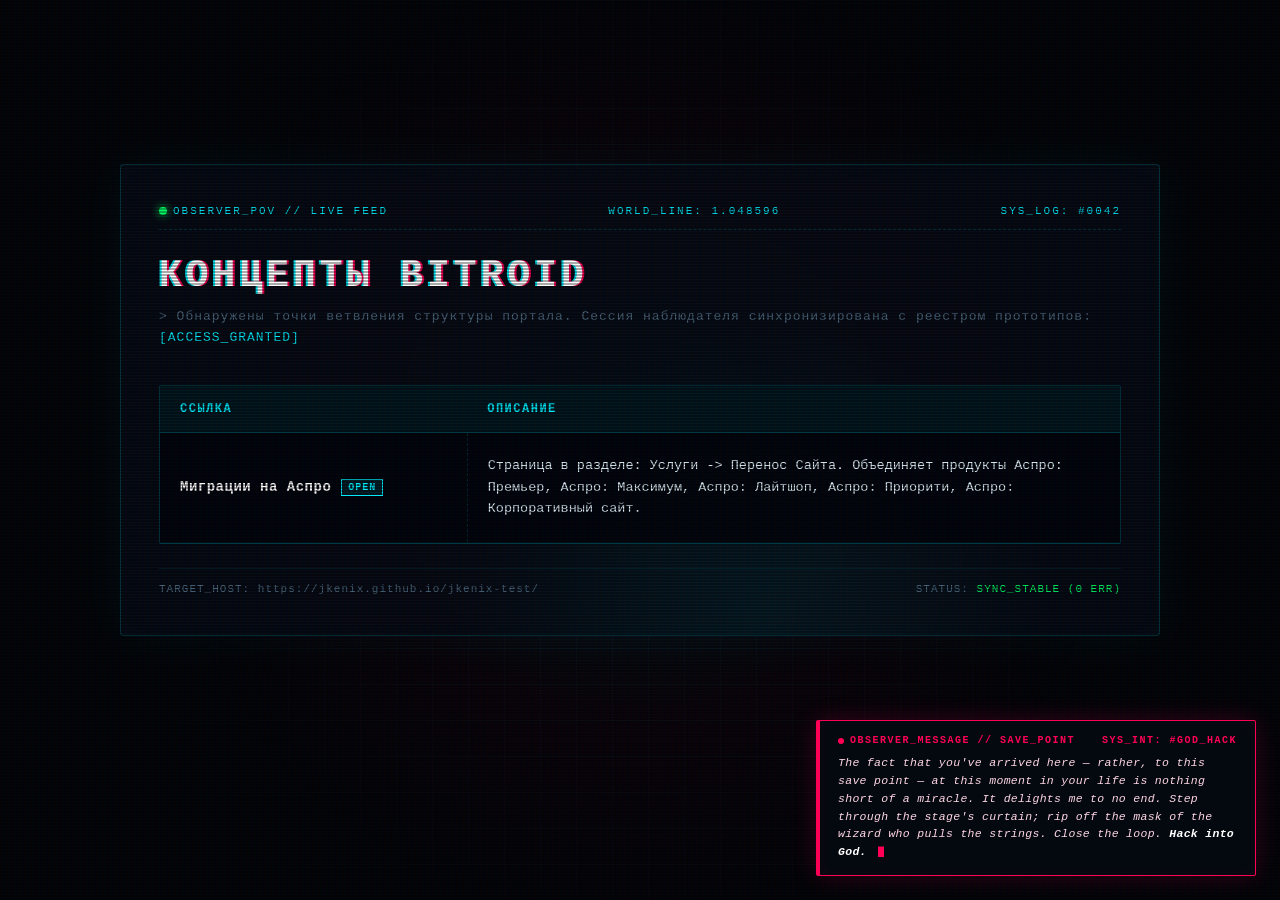
<file: index.html>
<!doctype html>
<html lang="ru">
    <head>
        <meta charset="UTF-8" />
        <meta name="viewport" content="width=device-width, initial-scale=1.0" />
        <meta name="robots" content="noindex, nofollow" />

        <title>КОНЦЕПТЫ BITROID // OBSERVER_VIEW</title>

        <link
            rel="icon"
            type="image/png"
            href="https://jkenix.github.io/jkenix-test/img/favicon-96x96.png"
            sizes="96x96" />
        <link
            rel="icon"
            type="image/svg+xml"
            href="https://jkenix.github.io/jkenix-test/img/favicon.svg" />
        <link
            rel="shortcut icon"
            href="https://jkenix.github.io/jkenix-test/img/favicon.ico" />
        <link
            rel="apple-touch-icon"
            sizes="180x180"
            href="https://jkenix.github.io/jkenix-test/img/apple-touch-icon.png" />

        <style>
            /* ==========================================================================
       CYBER / ANONYMOUS;CODE THEME TOKENS
       ========================================================================== */
            :root {
                --bg-color: #04060a;
                --bg-panel: rgba(8, 14, 24, 0.88);
                --cyan-core: #00f0ff;
                --cyan-glow: rgba(0, 240, 255, 0.45);
                --magenta-glitch: #ff0055;
                --magenta-glow: rgba(255, 0, 85, 0.4);
                --lime-terminal: #00ff66;
                --text-main: #d1f4ff;
                --text-muted: #4e6b82;
                --border-hud: rgba(0, 240, 255, 0.22);
                --font-mono:
                    "Consolas", "Courier New", "Share Tech Mono", monospace;

                /* Координаты курсора по умолчанию */
                --mouse-x: 50vw;
                --mouse-y: 50vh;
            }

            * {
                box-sizing: border-box;
                margin: 0;
                padding: 0;
            }

            body {
                background-color: var(--bg-color);
                color: var(--text-main);
                font-family: var(--font-mono);
                min-height: 100vh;
                display: flex;
                flex-direction: column;
                justify-content: center;
                align-items: center;
                padding: 40px 20px 140px; /* Отступ снизу под угловую цитату */
                overflow-x: hidden;
                position: relative;
            }

            /* ==========================================================================
       ИНТЕРАКТИВНАЯ ПОДСВЕТКА ПОВЕРХНОСТИ (MOUSE TRACKING GLOW)
       ========================================================================== */
            /* 1. Динамический световой луч на фоне */
            .ambient-glow {
                position: fixed;
                top: 0;
                left: 0;
                width: 100vw;
                height: 100vh;
                pointer-events: none;
                z-index: 2;
                background: radial-gradient(
                    700px circle at var(--mouse-x) var(--mouse-y),
                    rgba(0, 240, 255, 0.08),
                    rgba(255, 0, 85, 0.03) 40%,
                    transparent 70%
                );
                transition: opacity 0.3s ease;
            }

            /* 2. Подсветка сетки под курсором */
            .bg-grid {
                position: fixed;
                top: 0;
                left: 0;
                width: 100vw;
                height: 100vh;
                background-image:
                    linear-gradient(
                        to right,
                        rgba(0, 240, 255, 0.04) 1px,
                        transparent 1px
                    ),
                    linear-gradient(
                        to bottom,
                        rgba(0, 240, 255, 0.04) 1px,
                        transparent 1px
                    );
                background-size: 36px 36px;
                pointer-events: none;
                z-index: 1;
                mask-image: radial-gradient(
                    800px circle at var(--mouse-x) var(--mouse-y),
                    rgba(0, 0, 0, 1) 15%,
                    rgba(0, 0, 0, 0.2) 60%,
                    transparent 100%
                );
                -webkit-mask-image: radial-gradient(
                    800px circle at var(--mouse-x) var(--mouse-y),
                    rgba(0, 0, 0, 1) 15%,
                    rgba(0, 0, 0, 0.2) 60%,
                    transparent 100%
                );
            }

            /* ==========================================================================
       CRT SCANLINES & DIGITAL DEFECTS (Ощущение наблюдателя)
       ========================================================================== */
            body::before {
                content: "";
                position: fixed;
                top: 0;
                left: 0;
                width: 100%;
                height: 100%;
                background:
                    linear-gradient(
                        rgba(18, 16, 26, 0) 50%,
                        rgba(0, 0, 0, 0.38) 50%
                    ),
                    linear-gradient(
                        90deg,
                        rgba(255, 0, 0, 0.03),
                        rgba(0, 255, 0, 0.01),
                        rgba(0, 0, 255, 0.03)
                    );
                background-size:
                    100% 3px,
                    6px 100%;
                pointer-events: none;
                z-index: 99;
                opacity: 0.85;
            }

            /* ==========================================================================
       MAIN HUD INTERFACE CONTAINER
       ========================================================================== */
            .hud-frame {
                position: relative;
                z-index: 10;
                width: 100%;
                max-width: 1040px;
                background: var(--bg-panel);
                border: 1px solid var(--border-hud);
                border-radius: 4px;
                padding: 40px 38px;
                box-shadow:
                    0 0 50px rgba(0, 240, 255, 0.06),
                    inset 0 0 25px rgba(0, 240, 255, 0.02);
                backdrop-filter: blur(10px);
                overflow: hidden;
            }

            /* Реактивный отблеск на стекле интерфейса */
            .hud-frame::before {
                content: "";
                position: absolute;
                top: 0;
                left: 0;
                width: 100%;
                height: 100%;
                background: radial-gradient(
                    450px circle at var(--mouse-x) var(--mouse-y),
                    rgba(0, 240, 255, 0.07),
                    transparent 65%
                );
                pointer-events: none;
                z-index: 1;
            }

            /* Угловые киберпанк-маркеры */
            .hud-frame::after {
                content: "";
                position: absolute;
                top: -2px;
                left: -2px;
                right: -2px;
                bottom: -2px;
                border: 2px solid transparent;
                border-top-color: var(--cyan-core);
                border-bottom-color: var(--magenta-glitch);
                pointer-events: none;
                clip-path: polygon(
                    0 0,
                    30px 0,
                    30px 100%,
                    0 100%,
                    0 0,
                    100% 0,
                    calc(100% - 30px) 0,
                    calc(100% - 30px) 100%,
                    100% 100%
                );
                z-index: 2;
            }

            /* Верхняя статусная панель */
            .hud-telemetry {
                display: flex;
                justify-content: space-between;
                align-items: center;
                font-size: 11px;
                letter-spacing: 2px;
                color: var(--cyan-core);
                text-transform: uppercase;
                margin-bottom: 24px;
                padding-bottom: 12px;
                border-bottom: 1px dashed var(--border-hud);
                position: relative;
                z-index: 2;
            }

            .telemetry-indicator {
                display: inline-flex;
                align-items: center;
                gap: 6px;
            }

            .telemetry-indicator::before {
                content: "";
                width: 8px;
                height: 8px;
                background-color: var(--lime-terminal);
                border-radius: 50%;
                box-shadow: 0 0 8px var(--lime-terminal);
                animation: pulse 1.5s infinite ease-in-out;
            }

            /* Заголовок с глитч-эффектом */
            .hud-header {
                margin-bottom: 36px;
                position: relative;
                z-index: 2;
            }

            .glitch-title {
                font-size: 38px;
                font-weight: 900;
                letter-spacing: 4px;
                text-transform: uppercase;
                color: #ffffff;
                display: inline-block;
                text-shadow:
                    2px 0 var(--magenta-glitch),
                    -2px 0 var(--cyan-core);
                animation: glitch-skew 3.5s infinite linear alternate-reverse;
            }

            .hud-subtitle {
                margin-top: 10px;
                font-size: 13px;
                color: var(--text-muted);
                letter-spacing: 1px;
                line-height: 1.6;
            }

            .hud-subtitle span {
                color: var(--cyan-core);
            }

            /* Таблица концептов */
            .table-container {
                width: 100%;
                border: 1px solid var(--border-hud);
                background: rgba(3, 7, 14, 0.95);
                border-radius: 2px;
                overflow: hidden;
                margin-bottom: 24px;
                position: relative;
                z-index: 2;
            }

            .cyber-table {
                width: 100%;
                border-collapse: collapse;
                text-align: left;
                font-size: 14px;
            }

            .cyber-table th {
                background: rgba(0, 240, 255, 0.08);
                color: var(--cyan-core);
                padding: 16px 20px;
                font-weight: 700;
                text-transform: uppercase;
                letter-spacing: 1.5px;
                font-size: 12px;
                border-bottom: 1px solid var(--border-hud);
            }

            .cyber-table td {
                padding: 22px 20px;
                border-bottom: 1px solid rgba(0, 240, 255, 0.08);
                vertical-align: middle;
                color: #e5f6ff;
            }

            .cyber-table tbody tr:hover {
                background: rgba(0, 240, 255, 0.04);
            }

            .col-link {
                width: 32%;
                border-right: 1px dashed rgba(0, 240, 255, 0.15);
            }

            .link-node {
                display: inline-flex;
                align-items: center;
                gap: 10px;
                text-decoration: none;
                font-weight: 700;
                font-size: 14px;
                color: #ffffff;
                letter-spacing: 0.5px;
            }

            .link-node.is-pending {
                color: #7997aa;
                cursor: not-allowed;
                user-select: none;
            }

            .node-tag {
                font-size: 10px;
                padding: 2px 6px;
                background: rgba(255, 0, 85, 0.12);
                border: 1px solid var(--magenta-glitch);
                color: var(--magenta-glitch);
                letter-spacing: 1px;
                text-transform: uppercase;
            }

            .col-desc {
                width: 68%;
                color: #a4c0d3;
                line-height: 1.6;
                font-size: 13.5px;
            }

            /* Нижняя строка состояния карточки */
            .hud-footer {
                display: flex;
                justify-content: space-between;
                align-items: center;
                font-size: 11px;
                color: var(--text-muted);
                padding-top: 14px;
                border-top: 1px solid rgba(0, 240, 255, 0.1);
                letter-spacing: 1px;
                position: relative;
                z-index: 2;
            }

            .hud-footer .status-code {
                color: var(--lime-terminal);
            }

            /* ==========================================================================
       МИГАЮЩАЯ ЦИТАТА НАБЛЮДАТЕЛЯ (SAVE POINT TERMINAL)
       ========================================================================== */
            .savepoint-terminal {
                position: fixed;
                bottom: 24px;
                right: 24px;
                max-width: 440px;
                background: rgba(5, 10, 18, 0.92);
                border: 1px solid var(--magenta-glitch);
                border-left: 4px solid var(--magenta-glitch);
                padding: 14px 18px;
                border-radius: 2px;
                box-shadow:
                    0 0 25px rgba(255, 0, 85, 0.2),
                    inset 0 0 15px rgba(255, 0, 85, 0.05);
                backdrop-filter: blur(6px);
                z-index: 100;
                animation: terminal-glow-pulse 4s infinite ease-in-out;
            }

            .savepoint-header {
                display: flex;
                justify-content: space-between;
                align-items: center;
                font-size: 10px;
                font-weight: 700;
                letter-spacing: 1.5px;
                color: var(--magenta-glitch);
                text-transform: uppercase;
                margin-bottom: 8px;
            }

            .savepoint-header__badge {
                display: inline-flex;
                align-items: center;
                gap: 6px;
            }

            .savepoint-header__badge::before {
                content: "";
                width: 6px;
                height: 6px;
                background-color: var(--magenta-glitch);
                border-radius: 50%;
                animation: blink-dot 0.8s infinite steps(2, start);
            }

            .savepoint-quote {
                font-size: 11.5px;
                line-height: 1.55;
                color: #ffd6e4;
                letter-spacing: 0.3px;
                font-style: italic;
                position: relative;
            }

            .savepoint-quote strong {
                color: #ffffff;
                font-weight: 700;
            }

            .savepoint-quote::after {
                content: "█";
                display: inline-block;
                margin-left: 4px;
                color: var(--magenta-glitch);
                font-size: 10px;
                animation: cursor-blink 1s infinite;
            }

            /* ==========================================================================
       KEYFRAME ANIMATIONS
       ========================================================================== */
            @keyframes pulse {
                0%,
                100% {
                    opacity: 1;
                    transform: scale(1);
                }
                50% {
                    opacity: 0.3;
                    transform: scale(0.85);
                }
            }

            @keyframes glitch-skew {
                0% {
                    transform: skew(0deg);
                }
                20% {
                    transform: skew(-1deg);
                }
                40% {
                    transform: skew(0.5deg);
                }
                60% {
                    transform: skew(-0.5deg);
                }
                80% {
                    transform: skew(1.2deg);
                    text-shadow:
                        3px 0 var(--magenta-glitch),
                        -3px 0 var(--cyan-core);
                }
                100% {
                    transform: skew(0deg);
                }
            }

            @keyframes terminal-glow-pulse {
                0%,
                100% {
                    border-color: rgba(255, 0, 85, 0.8);
                    box-shadow: 0 0 20px rgba(255, 0, 85, 0.25);
                }
                50% {
                    border-color: rgba(0, 240, 255, 0.6);
                    border-left-color: var(--cyan-core);
                    box-shadow: 0 0 25px rgba(0, 240, 255, 0.2);
                }
            }

            @keyframes blink-dot {
                0%,
                100% {
                    opacity: 1;
                }
                50% {
                    opacity: 0;
                }
            }

            @keyframes cursor-blink {
                0%,
                49% {
                    opacity: 1;
                }
                50%,
                100% {
                    opacity: 0;
                }
            }

            /* Мобильная адаптация */
            @media (max-width: 768px) {
                body {
                    padding: 20px 14px 180px;
                }
                .hud-frame {
                    padding: 24px 18px;
                }
                .glitch-title {
                    font-size: 26px;
                }
                .cyber-table,
                .cyber-table tbody,
                .cyber-table tr,
                .cyber-table td,
                .cyber-table th {
                    display: block;
                }
                .cyber-table thead {
                    display: none;
                }
                .cyber-table td {
                    width: 100% !important;
                    border-right: none;
                    padding: 14px;
                }
                .col-link {
                    border-bottom: 1px dashed rgba(0, 240, 255, 0.15);
                }
                .savepoint-terminal {
                    left: 14px;
                    right: 14px;
                    bottom: 14px;
                    max-width: none;
                }
            }

            @media (max-width: 567.98px) {
                .savepoint-terminal {
                    display: none;
                }
            }
        </style>

        <!-- Прелоад -->
        <style>
            /* ==========================================================================
   ANONYMOUS;CODE CYBER PRELOADER
   ========================================================================== */
            #cyber-preloader {
                position: fixed;
                top: 0;
                left: 0;
                width: 100vw;
                height: 100vh;
                background: #04060a;
                z-index: 10000;
                display: flex;
                flex-direction: column;
                justify-content: center;
                align-items: center;
                font-family: var(--font-mono, monospace);
                transition:
                    opacity 0.25s ease,
                    visibility 0.25s;
                pointer-events: all;
            }

            #cyber-preloader.is-loaded {
                opacity: 0;
                visibility: hidden;
                pointer-events: none;
            }

            .loader-terminal {
                width: 90%;
                max-width: 440px;
                padding: 24px;
                border: 1px solid rgba(0, 240, 255, 0.35);
                background: rgba(8, 14, 24, 0.95);
                box-shadow:
                    0 0 35px rgba(0, 240, 255, 0.15),
                    inset 0 0 20px rgba(255, 0, 85, 0.1);
                position: relative;
            }

            .loader-terminal::before {
                content: "[ GAIA_KERNEL // SYSTEM_BOOT ]";
                position: absolute;
                top: -10px;
                left: 14px;
                background: #04060a;
                padding: 0 8px;
                font-size: 10.5px;
                font-weight: 700;
                color: var(--magenta-glitch, #ff0055);
                letter-spacing: 2px;
            }

            .loader-line {
                font-size: 12.5px;
                letter-spacing: 1px;
                margin-bottom: 6px;
                color: #d1f4ff;
            }

            .loader-line span {
                color: var(--lime-terminal, #00ff66);
                font-weight: bold;
            }

            .loader-bar-wrap {
                width: 100%;
                height: 4px;
                background: rgba(0, 240, 255, 0.15);
                margin-top: 14px;
                border-radius: 2px;
                overflow: hidden;
            }

            .loader-bar-fill {
                height: 100%;
                width: 0%;
                background: linear-gradient(90deg, #00f0ff, #ff0055);
                box-shadow: 0 0 10px #00f0ff;
                animation: cyber-progress 0.75s cubic-bezier(0.2, 0.8, 0.2, 1)
                    forwards;
            }

            @keyframes cyber-progress {
                0% {
                    width: 0%;
                }
                45% {
                    width: 68%;
                }
                85% {
                    width: 92%;
                }
                100% {
                    width: 100%;
                }
            }
        </style>
    </head>
    <body>
        <!-- Экран быстрой загрузки в стиле Anonymous;Code -->
        <div id="cyber-preloader">
            <div class="loader-terminal">
                <div class="loader-line">> GAIA_OS // SYNCHRONIZING...</div>
                <div class="loader-line">
                    > WORLD_LINE: <span>1.048596</span>
                </div>
                <div class="loader-line">
                    > SAVE_POINT [<span>BITROID.ARCHIVE</span>] LOADED
                </div>
                <div class="loader-bar-wrap">
                    <div class="loader-bar-fill"></div>
                </div>
            </div>
        </div>

        <!-- Динамический свет фона -->
        <div class="ambient-glow"></div>

        <!-- Фоновая сетка -->
        <div class="bg-grid"></div>

        <!-- Главный HUD-контейнер наблюдателя -->
        <main class="hud-frame">
            <!-- Верхняя статусная телеметрия -->
            <header class="hud-telemetry">
                <div class="telemetry-indicator">
                    <span>OBSERVER_POV // LIVE FEED</span>
                </div>
                <div>
                    <span>WORLD_LINE: 1.048596</span>
                </div>
                <div>
                    <span>SYS_LOG: #0042</span>
                </div>
            </header>

            <!-- Заголовок страницы -->
            <div class="hud-header">
                <h1 class="glitch-title">Концепты Bitroid</h1>
                <p class="hud-subtitle">
                    &gt; Обнаружены точки ветвления структуры портала. Сессия
                    наблюдателя синхронизирована с реестром прототипов:
                    <span>[ACCESS_GRANTED]</span>
                </p>
            </div>

            <!-- Таблица концептов -->
            <div class="table-container">
                <table class="cyber-table">
                    <thead>
                        <tr>
                            <th>Ссылка</th>
                            <th>Описание</th>
                        </tr>
                    </thead>
                    <tbody>
                        <tr>
                            <td class="col-link">
                                <div class="link-node is-pending">
                                    <a
                                        href="./uslugi/perenos-sayta/aspro-migrations.html"
                                        class="link-node">
                                        <span>Миграции на Аспро</span>
                                        <span
                                            class="node-tag"
                                            style="
                                                border-color: var(--cyan-core);
                                                color: var(--cyan-core);
                                                background: rgba(
                                                    0,
                                                    240,
                                                    255,
                                                    0.1
                                                );
                                            "
                                            >OPEN</span
                                        >
                                    </a>
                                </div>
                            </td>
                            <td class="col-desc">
                                Страница в разделе: Услуги -> Перенос Сайта.
                                Объединяет продукты Аспро: Премьер, Аспро:
                                Максимум, Аспро: Лайтшоп, Аспро: Приорити,
                                Аспро: Корпоративный сайт.
                            </td>
                        </tr>
                    </tbody>
                </table>
            </div>

            <!-- Нижняя статусная панель -->
            <footer class="hud-footer">
                <div>TARGET_HOST: https://jkenix.github.io/jkenix-test/</div>
                <div>
                    STATUS: <span class="status-code">SYNC_STABLE (0 ERR)</span>
                </div>
            </footer>
        </main>

        <!-- Мигающая цитата в нижнем углу интерфейса -->
        <aside class="savepoint-terminal">
            <div class="savepoint-header">
                <div class="savepoint-header__badge">
                    <span>OBSERVER_MESSAGE // SAVE_POINT</span>
                </div>
                <span>SYS_INT: #GOD_HACK</span>
            </div>
            <p class="savepoint-quote">
                The fact that you've arrived here — rather, to this save point —
                at this moment in your life is nothing short of a miracle. It
                delights me to no end. Step through the stage's curtain; rip off
                the mask of the wizard who pulls the strings. Close the loop.
                <strong>Hack into God.</strong>
            </p>
        </aside>

        <!-- Скрипт отслеживания движения мыши и позиционирования подсветки -->
        <script>
            document.addEventListener("DOMContentLoaded", function () {
                // Обновляем CSS-переменные положения курсора
                window.addEventListener(
                    "pointermove",
                    function (e) {
                        document.documentElement.style.setProperty(
                            "--mouse-x",
                            e.clientX + "px",
                        );
                        document.documentElement.style.setProperty(
                            "--mouse-y",
                            e.clientY + "px",
                        );
                    },
                    { passive: true },
                );
            });
        </script>

        <!-- Прелоад -->
        <script>
            window.addEventListener("load", function () {
                setTimeout(function () {
                    var preloader = document.getElementById("cyber-preloader");
                    if (preloader) {
                        preloader.classList.add("is-loaded");
                    }
                }, 150); // 150 миллисекунд — быстрый эффект появления без раздражающего ожидания
            });
        </script>
    </body>
</html>
</file>
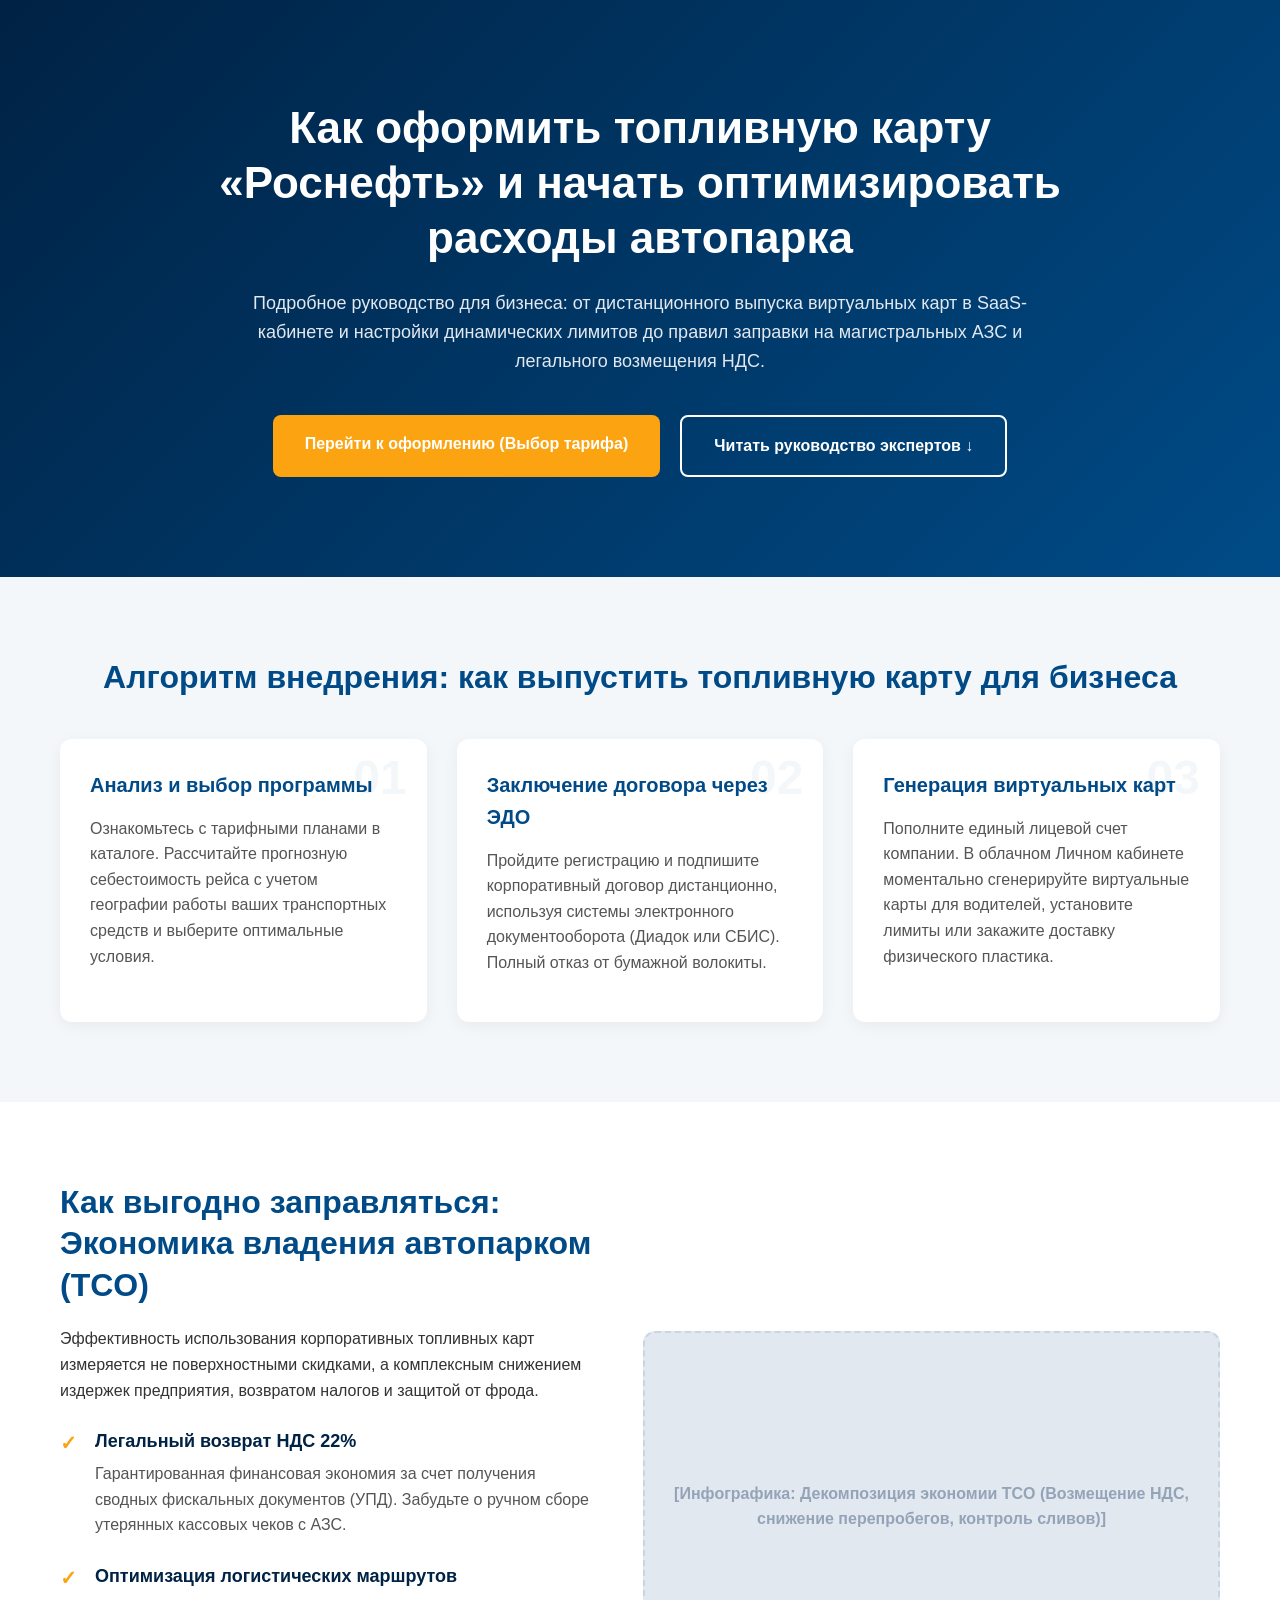
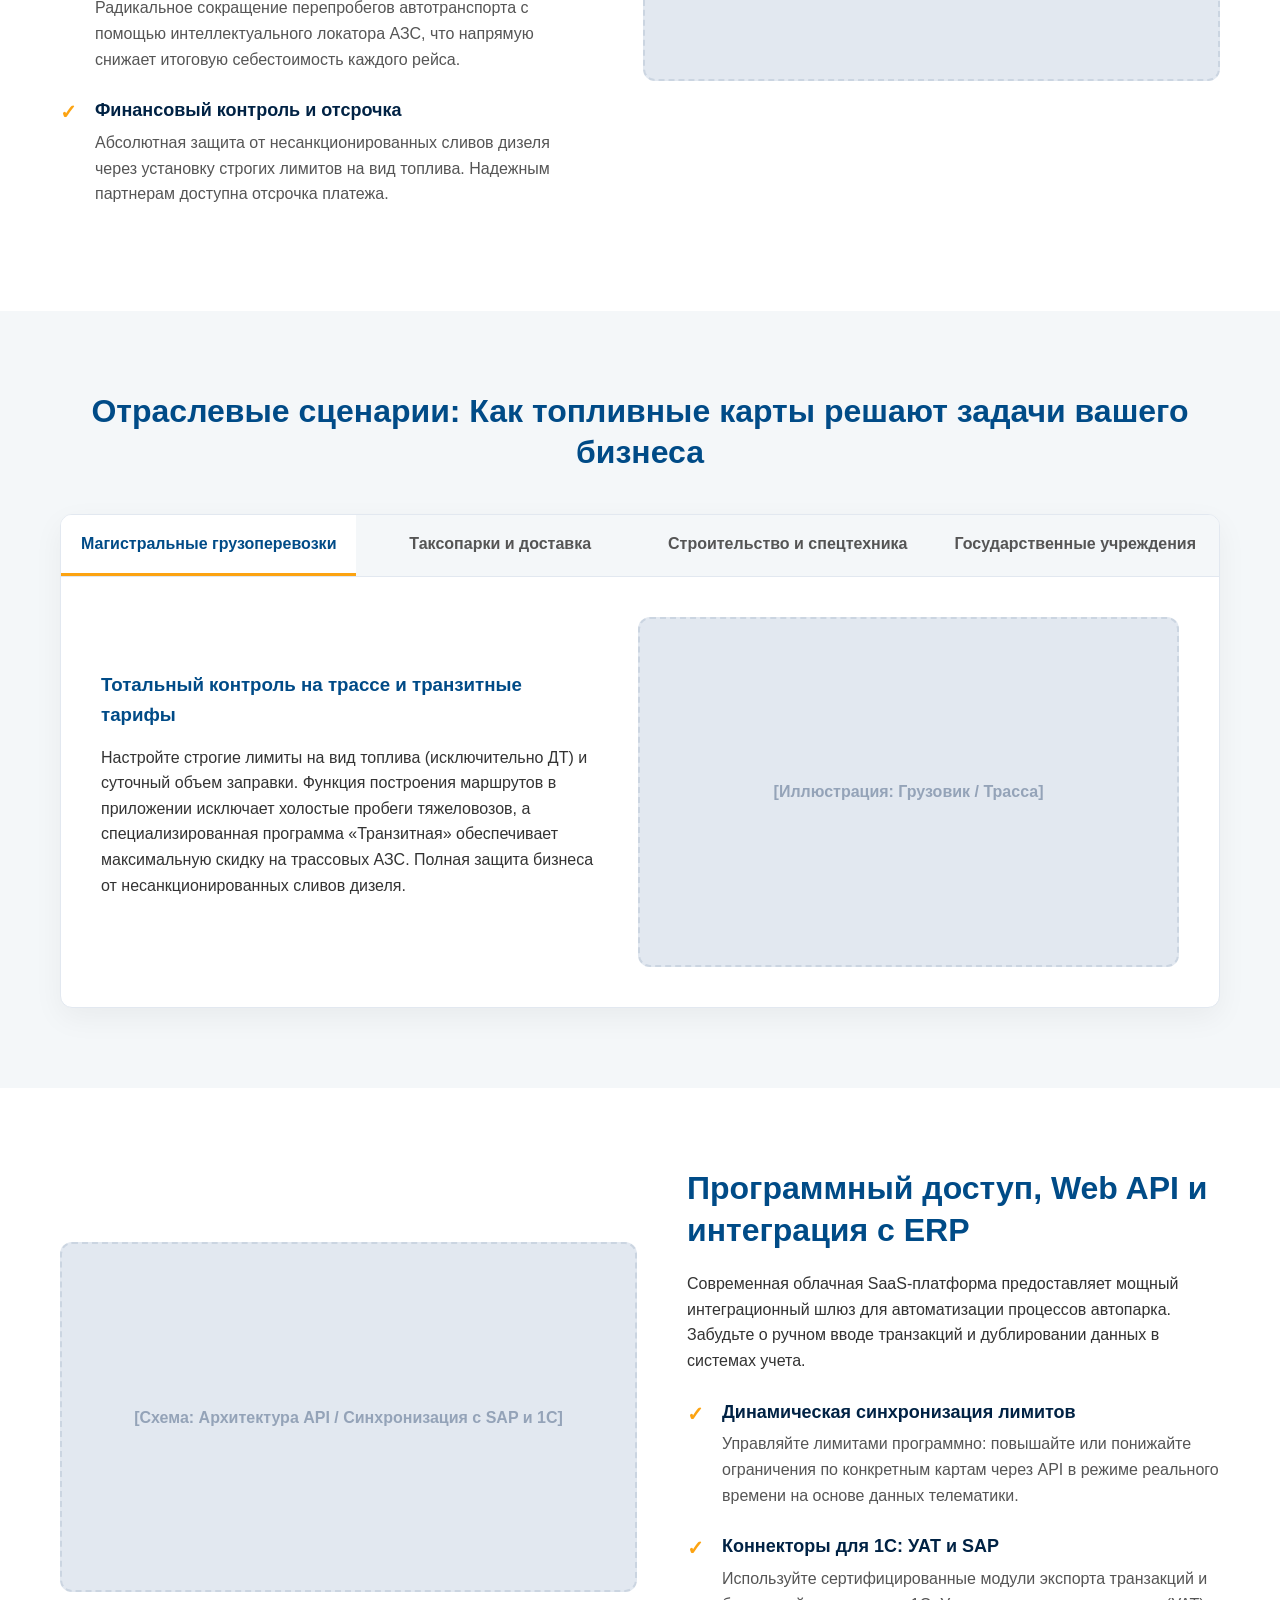
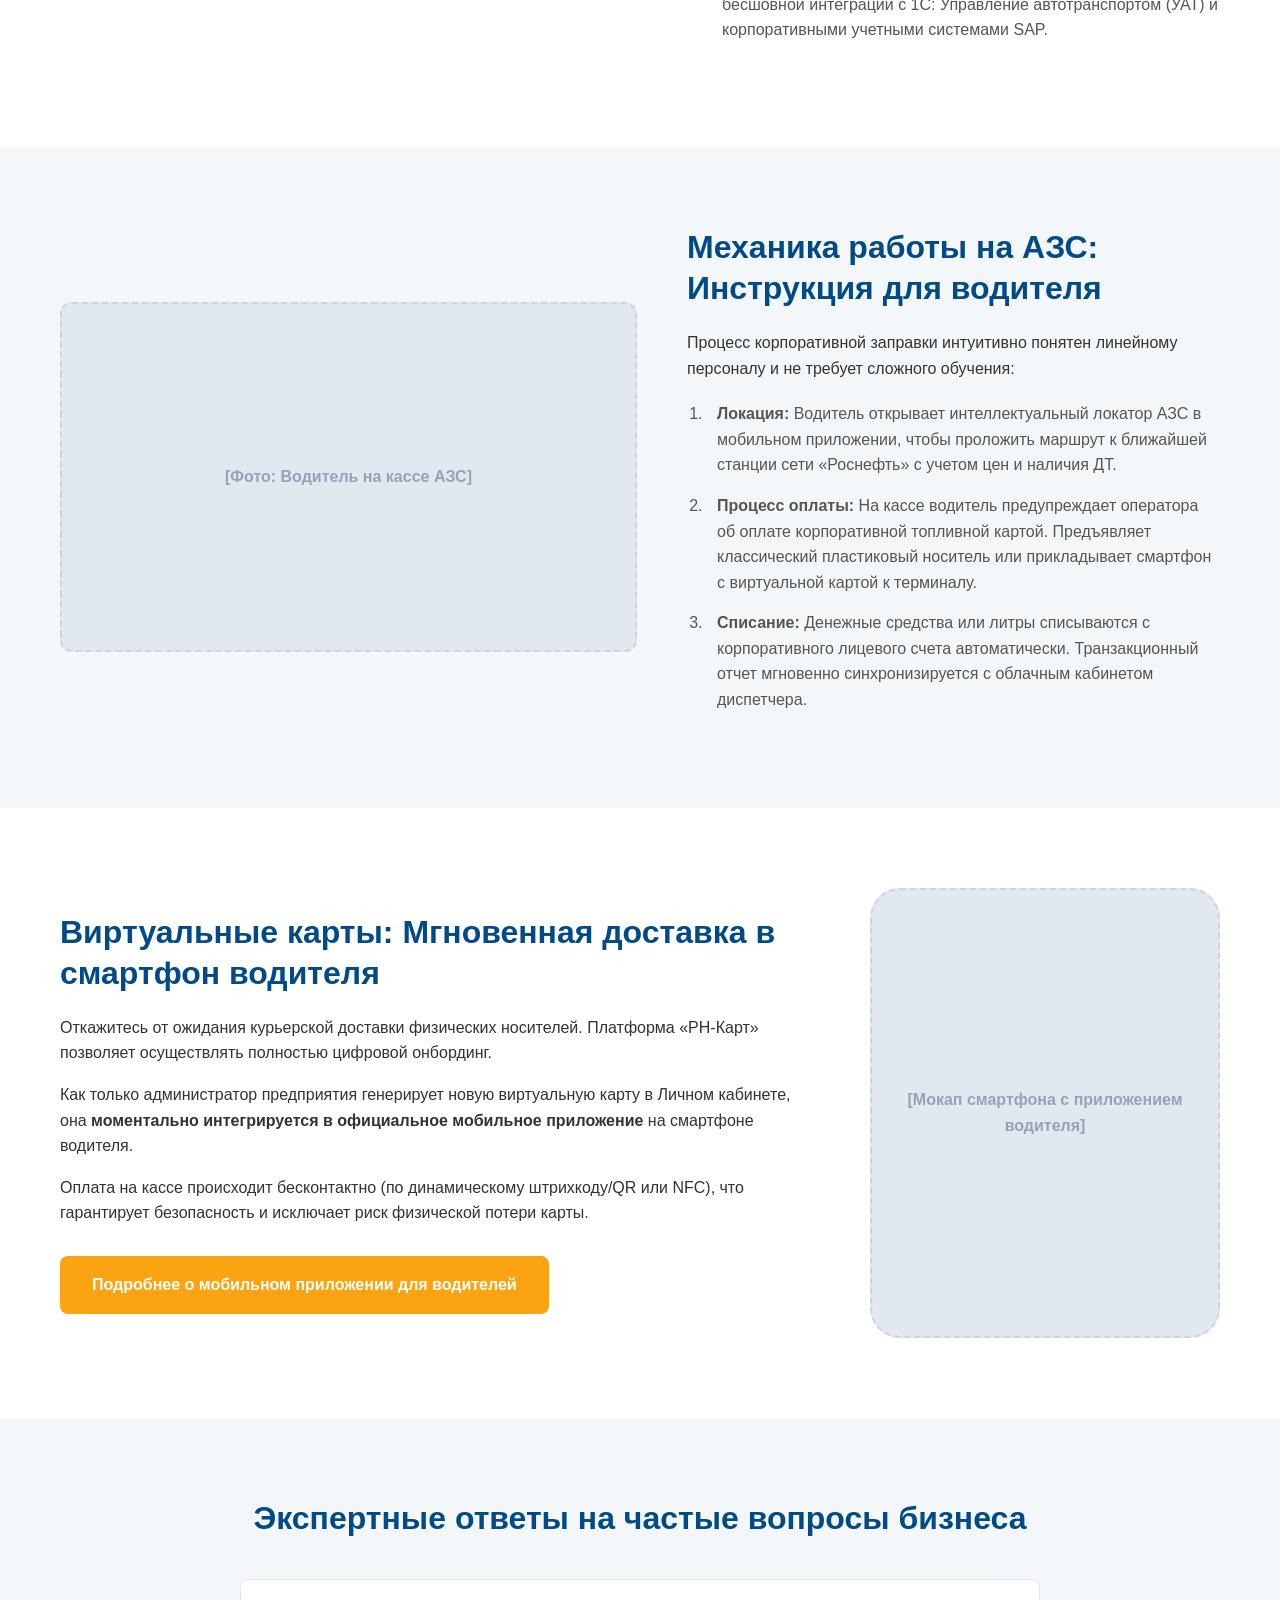
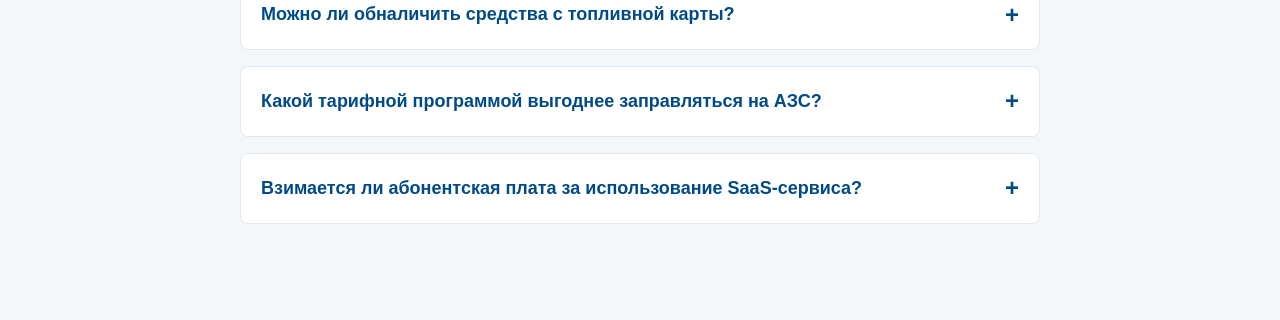
<file: Карты страница концепт улучшенный (КОД №2).html>
<!DOCTYPE html>
<html lang="ru">
<head>
    <meta charset="UTF-8">
    <meta name="viewport" content="width=device-width, initial-scale=1.0">
    <title>Как оформить корпоративную топливную карту «Роснефть» | B2B Руководство, ЭДО и API</title>
    <meta name="description" content="Исчерпывающее руководство для ИП и юридических лиц: дистанционный выпуск виртуальных карт, управление лимитами по REST API, легальное возмещение 22% НДС и глубокая интеграция с 1С УАТ и SAP.">
    <style>
        /* ================= БАЗОВЫЕ СТИЛИ И ПЕРЕМЕННЫЕ ================= */
        :root {
            --primary-color: #004b87; /* Корпоративный синий */
            --primary-dark: #002244;
            --accent-color: #fca311; /* Акцентный оранжевый/золотой */
            --accent-hover: #e08e0b;
            --bg-light: #f4f7f9;
            --bg-white: #ffffff;
            --text-main: #333333;
            --text-muted: #555555;
            --border-radius: 12px;
            --transition: all 0.3s ease;
        }

        * {
            margin: 0;
            padding: 0;
            box-sizing: border-box;
        }

        body {
            font-family: 'Segoe UI', Roboto, Helvetica, Arial, sans-serif;
            line-height: 1.6;
            color: var(--text-main);
            background-color: var(--bg-white);
        }

        .container {
            max-width: 1200px;
            margin: 0 auto;
            padding: 0 20px;
        }

        section {
            padding: 80px 0;
        }

        .bg-light { background-color: var(--bg-light); }

        h2 {
            font-size: 32px;
            color: var(--primary-color);
            margin-bottom: 20px;
            line-height: 1.3;
        }

        p { margin-bottom: 16px; }

        /* ================= КНОПКИ ================= */
        .btn {
            display: inline-block;
            background-color: var(--accent-color);
            color: #fff;
            padding: 16px 32px;
            border-radius: 8px;
            text-decoration: none;
            font-weight: 700;
            font-size: 16px;
            transition: var(--transition);
            border: none;
            cursor: pointer;
            text-align: center;
        }

        .btn:hover {
            background-color: var(--accent-hover);
            transform: translateY(-2px);
        }

        .btn-outline {
            background-color: transparent;
            border: 2px solid #fff;
            color: #fff;
        }

        .btn-outline:hover {
            background-color: #fff;
            color: var(--primary-color);
        }

        /* ================= БЛОК 1: HERO (HEADER) ================= */
        .hero {
            background: linear-gradient(135deg, var(--primary-dark) 0%, var(--primary-color) 100%);
            color: #fff;
            padding: 100px 0;
            text-align: center;
        }

        .hero h1 {
            font-size: 44px;
            margin-bottom: 24px;
            line-height: 1.25;
            max-width: 900px;
            margin-left: auto;
            margin-right: auto;
        }

        .hero .subtitle {
            font-size: 18px;
            max-width: 800px;
            margin: 0 auto 40px auto;
            color: #e2e8f0;
        }

        .hero-actions {
            display: flex;
            gap: 20px;
            justify-content: center;
            flex-wrap: wrap;
        }

        /* ================= СЕТКИ И СПЛИТ-БЛОКИ ================= */
        .split-wrapper {
            display: flex;
            align-items: center;
            gap: 50px;
        }

        .split-wrapper.reverse-layout {
            flex-direction: row-reverse;
        }

        .split-content { flex: 1; }
        
        .split-visual {
            flex: 1;
            background: #e2e8f0;
            min-height: 350px;
            border-radius: var(--border-radius);
            display: flex;
            align-items: center;
            justify-content: center;
            color: #94a3b8;
            font-weight: bold;
            border: 2px dashed #cbd5e1;
            text-align: center;
            padding: 20px;
        }

        /* ================= БЛОК 2: HOW-TO (ШАГИ) ================= */
        .steps-grid {
            display: grid;
            grid-template-columns: repeat(3, 1fr);
            gap: 30px;
            margin-top: 40px;
        }

        .step-card {
            background: var(--bg-white);
            padding: 30px;
            border-radius: var(--border-radius);
            box-shadow: 0 4px 15px rgba(0,0,0,0.05);
            position: relative;
        }

        .step-num {
            font-size: 48px;
            font-weight: 800;
            color: var(--bg-light);
            position: absolute;
            top: 15px;
            right: 20px;
            line-height: 1;
        }

        .step-card h3 {
            font-size: 20px;
            color: var(--primary-color);
            margin-bottom: 15px;
            position: relative;
            z-index: 1;
        }

        .step-card p {
            color: var(--text-muted);
            position: relative;
            z-index: 1;
        }

        /* ================= СПИСКИ (ФИЧИ) ================= */
        .feature-list {
            list-style: none;
            margin-top: 24px;
        }

        .feature-list li {
            position: relative;
            padding-left: 35px;
            margin-bottom: 24px;
        }

        .feature-list li::before {
            content: '✓';
            position: absolute;
            left: 0;
            top: 0;
            color: var(--accent-color);
            font-size: 20px;
            font-weight: bold;
        }

        .feature-list h4 {
            font-size: 18px;
            color: var(--primary-dark);
            margin-bottom: 5px;
        }

        .feature-list p {
            color: var(--text-muted);
            margin-bottom: 0;
        }

        /* Список с цифрами (для механики АЗС) */
        .chrono-list {
            list-style-type: decimal;
            margin-left: 20px;
            margin-top: 20px;
        }
        
        .chrono-list li {
            margin-bottom: 15px;
            color: var(--text-muted);
            padding-left: 10px;
        }

        /* ================= БЛОК 4: ТАБЫ (USE CASES) ================= */
        .tabs-container-inner {
            background: var(--bg-white);
            border-radius: var(--border-radius);
            overflow: hidden;
            box-shadow: 0 10px 30px rgba(0,0,0,0.05);
            border: 1px solid #e2e8f0;
            margin-top: 40px;
        }

        .tabs-nav {
            display: flex;
            background-color: var(--bg-light);
            border-bottom: 1px solid #e2e8f0;
            overflow-x: auto;
            scrollbar-width: none;
        }
        .tabs-nav::-webkit-scrollbar { display: none; }

        .tab-btn {
            flex: 1;
            min-width: max-content;
            padding: 20px;
            background: transparent;
            border: none;
            border-bottom: 3px solid transparent;
            font-size: 16px;
            font-weight: 600;
            color: var(--text-muted);
            cursor: pointer;
            transition: var(--transition);
        }

        .tab-btn.active {
            color: var(--primary-color);
            border-bottom-color: var(--accent-color);
            background-color: var(--bg-white);
        }

        .tab-panels { padding: 40px; }
        
        .tab-panel {
            display: none;
            animation: fadeIn 0.4s ease;
        }
        
        .tab-panel.active { display: flex; gap: 40px; align-items: center; }

        @keyframes fadeIn {
            from { opacity: 0; transform: translateY(10px); }
            to { opacity: 1; transform: translateY(0); }
        }

        /* ================= БЛОК 8: FAQ ================= */
        .faq-wrapper {
            max-width: 800px;
            margin: 40px auto 0;
        }

        details {
            background: var(--bg-white);
            border: 1px solid #e2e8f0;
            border-radius: 8px;
            margin-bottom: 16px;
            overflow: hidden;
        }

        summary {
            padding: 20px;
            font-size: 18px;
            font-weight: 600;
            color: var(--primary-color);
            cursor: pointer;
            list-style: none;
            position: relative;
            padding-right: 50px;
        }

        summary::after {
            content: '+';
            position: absolute;
            right: 20px;
            top: 50%;
            transform: translateY(-50%);
            font-size: 24px;
        }

        details[open] summary::after { content: '−'; }

        details p {
            padding: 0 20px 20px;
            color: var(--text-muted);
            margin: 0;
        }

        /* ================= АДАПТИВНОСТЬ ================= */
        @media (max-width: 992px) {
            .split-wrapper, .split-wrapper.reverse-layout, .tab-panel.active {
                flex-direction: column;
            }
            .steps-grid { grid-template-columns: 1fr; }
            .hero h1 { font-size: 34px; }
            .split-visual { width: 100%; height: 250px; min-height: 250px; }
        }

        @media (max-width: 576px) {
            .hero-actions { flex-direction: column; }
            .btn { width: 100%; }
            .tab-panels { padding: 20px; }
        }
    </style>
</head>
<body>

    <!-- БЛОК 1: HERO HUB INFORMATION -->
    <header class="hero gradient-bg" id="hero_hub_information">
        <div class="container">
            <h1>Как оформить топливную карту «Роснефть» и начать оптимизировать расходы автопарка</h1>
            <p class="subtitle">Подробное руководство для бизнеса: от дистанционного выпуска виртуальных карт в SaaS-кабинете и настройки динамических лимитов до правил заправки на магистральных АЗС и легального возмещения НДС.</p>
            
            <div class="hero-actions">
                <a href="#programs" class="btn">Перейти к оформлению (Выбор тарифа)</a>
                <a href="#how-to" class="btn btn-outline">Читать руководство экспертов ↓</a>
            </div>
        </div>
    </header>

    <!-- БЛОК 2: ONBOARDING ALGORITHM (HOW-TO) -->
    <section class="how-to steps-wrapper bg-light" id="how-to" itemscope itemtype="http://schema.org/HowTo">
        <div class="container">
            <h2 itemprop="name" style="text-align: center;">Алгоритм внедрения: как выпустить топливную карту для бизнеса</h2>
            
            <div class="steps-grid">
                <!-- Шаг 1 -->
                <div class="step-card" itemprop="step" itemscope itemtype="http://schema.org/HowToStep">
                    <div class="step-num">01</div>
                    <h3 itemprop="name">Анализ и выбор программы</h3>
                    <p itemprop="text">Ознакомьтесь с тарифными планами в каталоге. Рассчитайте прогнозную себестоимость рейса с учетом географии работы ваших транспортных средств и выберите оптимальные условия.</p>
                </div>
                <!-- Шаг 2 -->
                <div class="step-card" itemprop="step" itemscope itemtype="http://schema.org/HowToStep">
                    <div class="step-num">02</div>
                    <h3 itemprop="name">Заключение договора через ЭДО</h3>
                    <p itemprop="text">Пройдите регистрацию и подпишите корпоративный договор дистанционно, используя системы электронного документооборота (Диадок или СБИС). Полный отказ от бумажной волокиты.</p>
                </div>
                <!-- Шаг 3 -->
                <div class="step-card" itemprop="step" itemscope itemtype="http://schema.org/HowToStep">
                    <div class="step-num">03</div>
                    <h3 itemprop="name">Генерация виртуальных карт</h3>
                    <p itemprop="text">Пополните единый лицевой счет компании. В облачном Личном кабинете моментально сгенерируйте виртуальные карты для водителей, установите лимиты или закажите доставку физического пластика.</p>
                </div>
            </div>
        </div>
    </section>

    <!-- БЛОК 3: ЭКОНОМИКА ВЛАДЕНИЯ (TCO & ROI) -->
    <section class="economics" id="economics_tco_and_roi">
        <div class="container split-wrapper">
            <div class="split-content">
                <h2>Как выгодно заправляться: Экономика владения автопарком (TCO)</h2>
                <p>Эффективность использования корпоративных топливных карт измеряется не поверхностными скидками, а комплексным снижением издержек предприятия, возвратом налогов и защитой от фрода.</p>
                
                <ul class="feature-list">
                    <li>
                        <h4>Легальный возврат НДС 22%</h4>
                        <p>Гарантированная финансовая экономия за счет получения сводных фискальных документов (УПД). Забудьте о ручном сборе утерянных кассовых чеков с АЗС.</p>
                    </li>
                    <li>
                        <h4>Оптимизация логистических маршрутов</h4>
                        <p>Радикальное сокращение перепробегов автотранспорта с помощью интеллектуального локатора АЗС, что напрямую снижает итоговую себестоимость каждого рейса.</p>
                    </li>
                    <li>
                        <h4>Финансовый контроль и отсрочка</h4>
                        <p>Абсолютная защита от несанкционированных сливов дизеля через установку строгих лимитов на вид топлива. Надежным партнерам доступна отсрочка платежа.</p>
                    </li>
                </ul>
            </div>
            <div class="split-visual">
                [Инфографика: Декомпозиция экономии TCO (Возмещение НДС, снижение перепробегов, контроль сливов)]
            </div>
        </div>
    </section>

    <!-- БЛОК 4: ОТРАСЛЕВЫЕ СЦЕНАРИИ (TABS) -->
    <section class="use-cases interactive-block bg-light" id="industry_use_cases_tabs">
        <div class="container">
            <h2 style="text-align: center;">Отраслевые сценарии: Как топливные карты решают задачи вашего бизнеса</h2>
            
            <div class="tabs-container-inner">
                <!-- Навигация -->
                <div class="tabs-nav">
                    <button class="tab-btn active" data-tab="tab-logistics">Магистральные грузоперевозки</button>
                    <button class="tab-btn" data-tab="tab-taxi">Таксопарки и доставка</button>
                    <button class="tab-btn" data-tab="tab-construction">Строительство и спецтехника</button>
                    <button class="tab-btn" data-tab="tab-government">Государственные учреждения</button>
                </div>

                <!-- Контент -->
                <div class="tab-panels">
                    <!-- Tab 1 -->
                    <div class="tab-panel active" id="tab-logistics">
                        <div class="split-content">
                            <h3 style="color: var(--primary-color); margin-bottom: 15px;">Тотальный контроль на трассе и транзитные тарифы</h3>
                            <p>Настройте строгие лимиты на вид топлива (исключительно ДТ) и суточный объем заправки. Функция построения маршрутов в приложении исключает холостые пробеги тяжеловозов, а специализированная программа «Транзитная» обеспечивает максимальную скидку на трассовых АЗС. Полная защита бизнеса от несанкционированных сливов дизеля.</p>
                        </div>
                        <div class="split-visual">[Иллюстрация: Грузовик / Трасса]</div>
                    </div>

                    <!-- Tab 2 -->
                    <div class="tab-panel" id="tab-taxi">
                        <div class="split-content">
                            <h3 style="color: var(--primary-color); margin-bottom: 15px;">Мгновенный онбординг и виртуализация процессов</h3>
                            <p>Не ждите физический пластик. Выпускайте виртуальные топливные карты для новых курьеров и водителей за 1 минуту прямо в Личном кабинете SaaS-платформы. Интеграция по API позволяет связать тысячи микро-транзакций с вашей CRM-системой в реальном времени, что идеально решает проблему высокой текучки кадров.</p>
                        </div>
                        <div class="split-visual">[Иллюстрация: Смартфон курьера]</div>
                    </div>

                    <!-- Tab 3 -->
                    <div class="tab-panel" id="tab-construction">
                        <div class="split-content">
                            <h3 style="color: var(--primary-color); margin-bottom: 15px;">Прозрачный консолидированный учет и возврат 22% НДС</h3>
                            <p>Обеспечьте полную финансовую прозрачность для бухгалтерии при работе экскаваторов и бульдозеров вне дорог общего пользования. Автоматическое формирование единого УПД на весь парк спецтехники и выгрузка данных в 1С через ЭДО. Гарантированная защита от налоговых рисков и возмещение НДС.</p>
                        </div>
                        <div class="split-visual">[Иллюстрация: Бухгалтерия / 1С УПД]</div>
                    </div>

                    <!-- Tab 4 -->
                    <div class="tab-panel" id="tab-government">
                        <div class="split-content">
                            <h3 style="color: var(--primary-color); margin-bottom: 15px;">Соблюдение регламентов по 44-ФЗ и 223-ФЗ</h3>
                            <p>Специализированные тендерные условия для бюджетных и муниципальных учреждений. Поддержка персонального менеджера в подготовке документации, предоставление отсрочки платежа и строгий многоуровневый контроль расходования бюджетных средств через лимитирование.</p>
                        </div>
                        <div class="split-visual">[Иллюстрация: Документация ФЗ]</div>
                    </div>
                </div>
            </div>
        </div>
    </section>

    <!-- БЛОК 5: ТЕХНОЛОГИИ (ERP & API) -->
    <section class="saas-integration tech-focus" id="technological_erp_integration">
        <div class="container split-wrapper">
            <div class="split-visual">
                [Схема: Архитектура API / Синхронизация с SAP и 1С]
            </div>
            <div class="split-content">
                <h2>Программный доступ, Web API и интеграция с ERP</h2>
                <p>Современная облачная SaaS-платформа предоставляет мощный интеграционный шлюз для автоматизации процессов автопарка. Забудьте о ручном вводе транзакций и дублировании данных в системах учета.</p>
                
                <ul class="feature-list">
                    <li>
                        <h4>Динамическая синхронизация лимитов</h4>
                        <p>Управляйте лимитами программно: повышайте или понижайте ограничения по конкретным картам через API в режиме реального времени на основе данных телематики.</p>
                    </li>
                    <li>
                        <h4>Коннекторы для 1С: УАТ и SAP</h4>
                        <p>Используйте сертифицированные модули экспорта транзакций и бесшовной интеграции с 1С: Управление автотранспортом (УАТ) и корпоративными учетными системами SAP.</p>
                    </li>
                </ul>
            </div>
        </div>
    </section>

    <!-- БЛОК 6: ИНСТРУКЦИЯ ДЛЯ ВОДИТЕЛЯ -->
    <section class="driver-guide bg-light" id="driver_operational_mechanics">
        <div class="container split-wrapper reverse-layout">
            <div class="split-content">
                <h2>Механика работы на АЗС: Инструкция для водителя</h2>
                <p>Процесс корпоративной заправки интуитивно понятен линейному персоналу и не требует сложного обучения:</p>
                
                <ol class="chrono-list">
                    <li><strong>Локация:</strong> Водитель открывает интеллектуальный локатор АЗС в мобильном приложении, чтобы проложить маршрут к ближайшей станции сети «Роснефть» с учетом цен и наличия ДТ.</li>
                    <li><strong>Процесс оплаты:</strong> На кассе водитель предупреждает оператора об оплате корпоративной топливной картой. Предъявляет классический пластиковый носитель или прикладывает смартфон с виртуальной картой к терминалу.</li>
                    <li><strong>Списание:</strong> Денежные средства или литры списываются с корпоративного лицевого счета автоматически. Транзакционный отчет мгновенно синхронизируется с облачным кабинетом диспетчера.</li>
                </ol>
            </div>
            <div class="split-visual">
                [Фото: Водитель на кассе АЗС]
            </div>
        </div>
    </section>

    <!-- БЛОК 7: ВИРТУАЛЬНЫЕ КАРТЫ -->
    <section class="virtual-cards" id="virtual_cards_smartphone">
        <div class="container split-wrapper">
            <div class="split-content">
                <h2>Виртуальные карты: Мгновенная доставка в смартфон водителя</h2>
                <p>Откажитесь от ожидания курьерской доставки физических носителей. Платформа «РН-Карт» позволяет осуществлять полностью цифровой онбординг.</p>
                <p>Как только администратор предприятия генерирует новую виртуальную карту в Личном кабинете, она <strong>моментально интегрируется в официальное мобильное приложение</strong> на смартфоне водителя.</p>
                <p>Оплата на кассе происходит бесконтактно (по динамическому штрихкоду/QR или NFC), что гарантирует безопасность и исключает риск физической потери карты.</p>
                
                <div style="margin-top: 30px;">
                    <a href="/turn/service/driver-app/" class="btn">Подробнее о мобильном приложении для водителей</a>
                </div>
            </div>
            <div class="split-visual" style="max-width: 350px; border-radius: 30px; height: 450px; margin: 0 auto;">
                [Мокап смартфона с приложением водителя]
            </div>
        </div>
    </section>

    <!-- БЛОК 8: FAQ SCHEMA -->
    <section class="faq-section bg-light" id="expert_faq_schema" itemscope itemtype="http://schema.org/FAQPage">
        <div class="container">
            <h2 style="text-align: center;">Экспертные ответы на частые вопросы бизнеса</h2>
            
            <div class="faq-wrapper">
                <!-- Вопрос 1 -->
                <details itemscope itemprop="mainEntity" itemtype="http://schema.org/Question">
                    <summary itemprop="name">Можно ли обналичить средства с топливной карты?</summary>
                    <div itemscope itemprop="acceptedAnswer" itemtype="http://schema.org/Answer">
                        <p itemprop="text">Нет. Топливная карта не является финансовым банковским инструментом (электронным кошельком). Она представляет собой средство строгой целевой отчетности B2B, предназначенное исключительно для безналичной оплаты ГСМ и сопутствующих услуг на территории сети АЗС.</p>
                    </div>
                </details>

                <!-- Вопрос 2 -->
                <details itemscope itemprop="mainEntity" itemtype="http://schema.org/Question">
                    <summary itemprop="name">Какой тарифной программой выгоднее заправляться на АЗС?</summary>
                    <div itemscope itemprop="acceptedAnswer" itemtype="http://schema.org/Answer">
                        <p itemprop="text">Экономическая выгода напрямую коррелирует с географией ваших рейсов и спецификой транспорта. Для логистических компаний, осуществляющих транзитные грузоперевозки, разработаны тарифы с максимальным дисконтом на трассовых АЗС. Для локальных городских служб доставки предусмотрены оптимальные городские решения. Рекомендуем изучить каталог топливных программ для точного расчета.</p>
                    </div>
                </details>

                <!-- Вопрос 3 -->
                <details itemscope itemprop="mainEntity" itemtype="http://schema.org/Question">
                    <summary itemprop="name">Взимается ли абонентская плата за использование SaaS-сервиса?</summary>
                    <div itemscope itemprop="acceptedAnswer" itemtype="http://schema.org/Answer">
                        <p itemprop="text">Политика прозрачного ценообразования полностью исключает скрытые списания. Структура стоимости обслуживания, включая возможную абонентскую плату, четко регламентируется выбранным тарифным планом и зависит от совокупного ежемесячного объема потребления топлива вашим предприятием.</p>
                    </div>
                </details>
            </div>
        </div>
    </section>

    <!-- Скрипт для работы вкладок (Блок 4) -->
    <script>
        document.addEventListener('DOMContentLoaded', () => {
            const tabBtns = document.querySelectorAll('.tab-btn');
            const tabPanels = document.querySelectorAll('.tab-panel');

            tabBtns.forEach(btn => {
                btn.addEventListener('click', () => {
                    // Удаляем активные классы
                    tabBtns.forEach(b => b.classList.remove('active'));
                    tabPanels.forEach(p => p.classList.remove('active'));

                    // Добавляем активный класс нажатой кнопке
                    btn.classList.add('active');

                    // Показываем нужную панель
                    const targetId = btn.getAttribute('data-tab');
                    document.getElementById(targetId).classList.add('active');
                });
            });
        });
    </script>
</body>
</html>
</file>
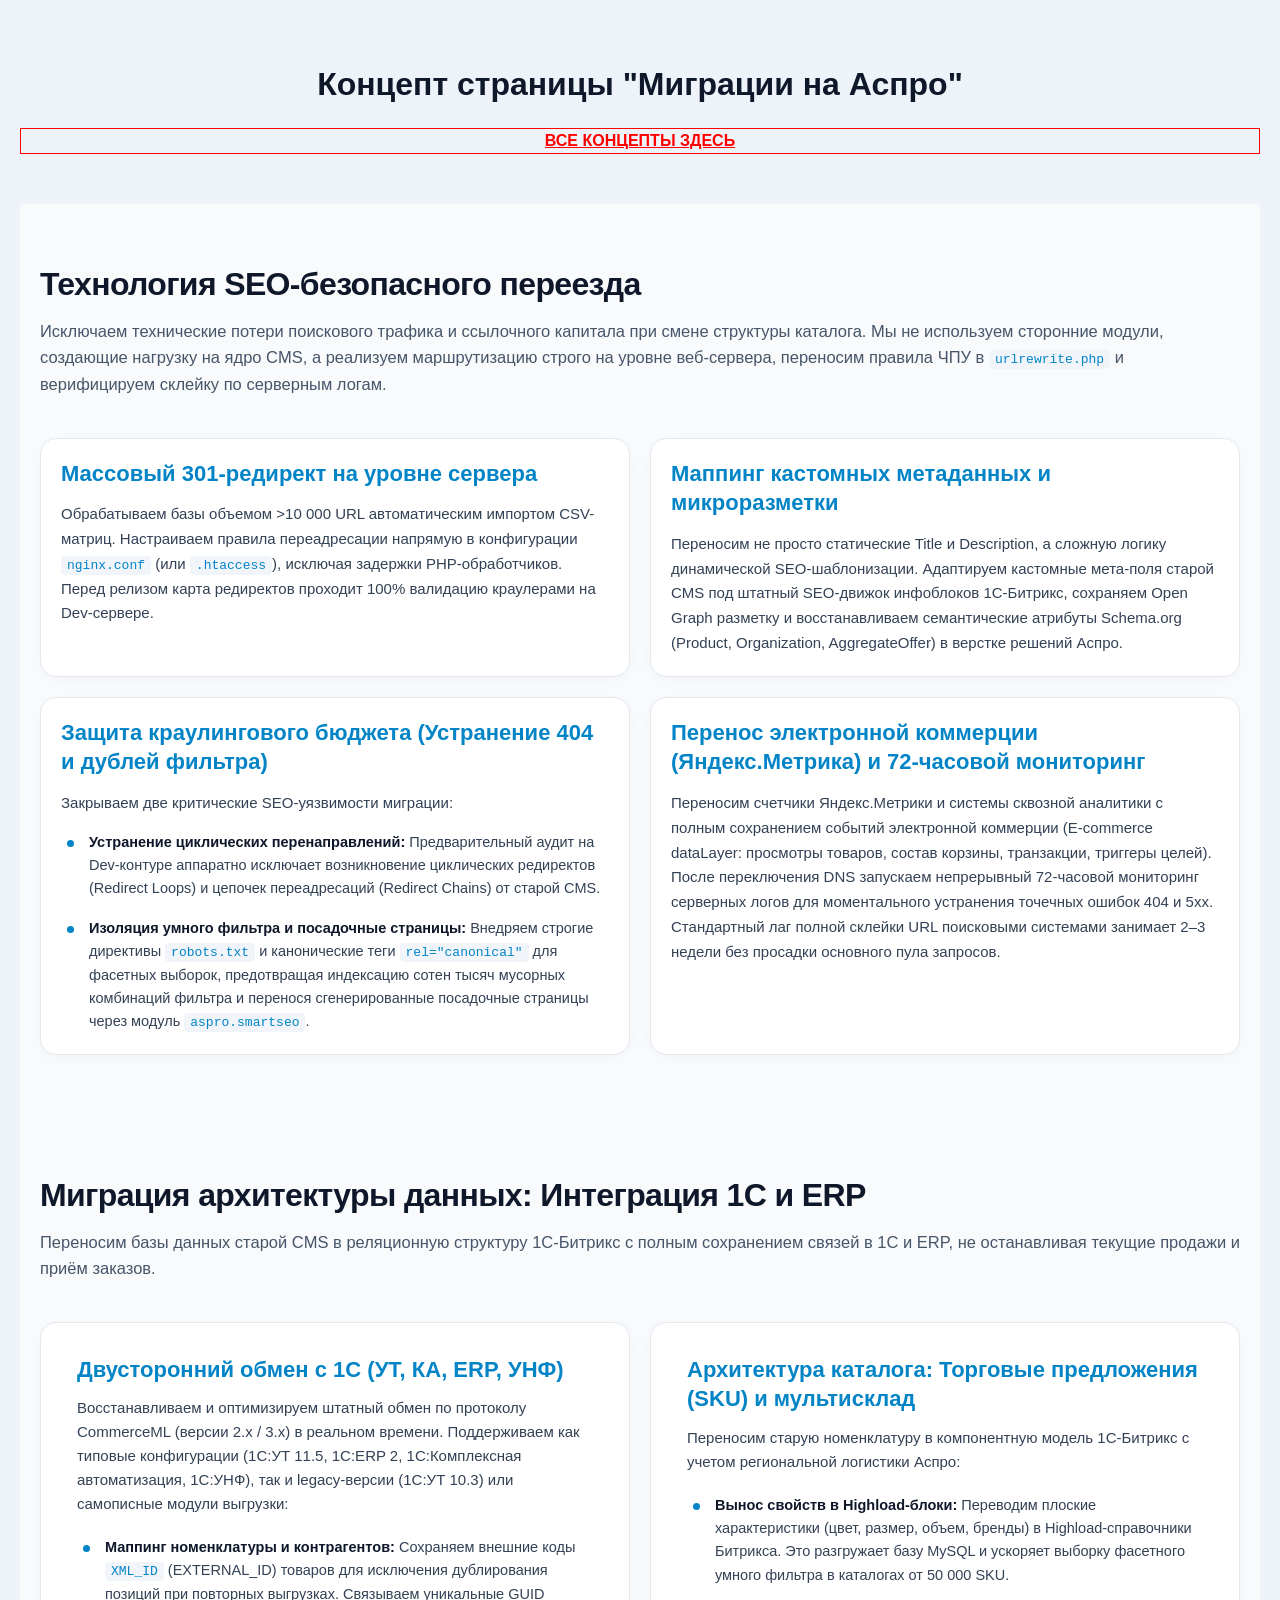
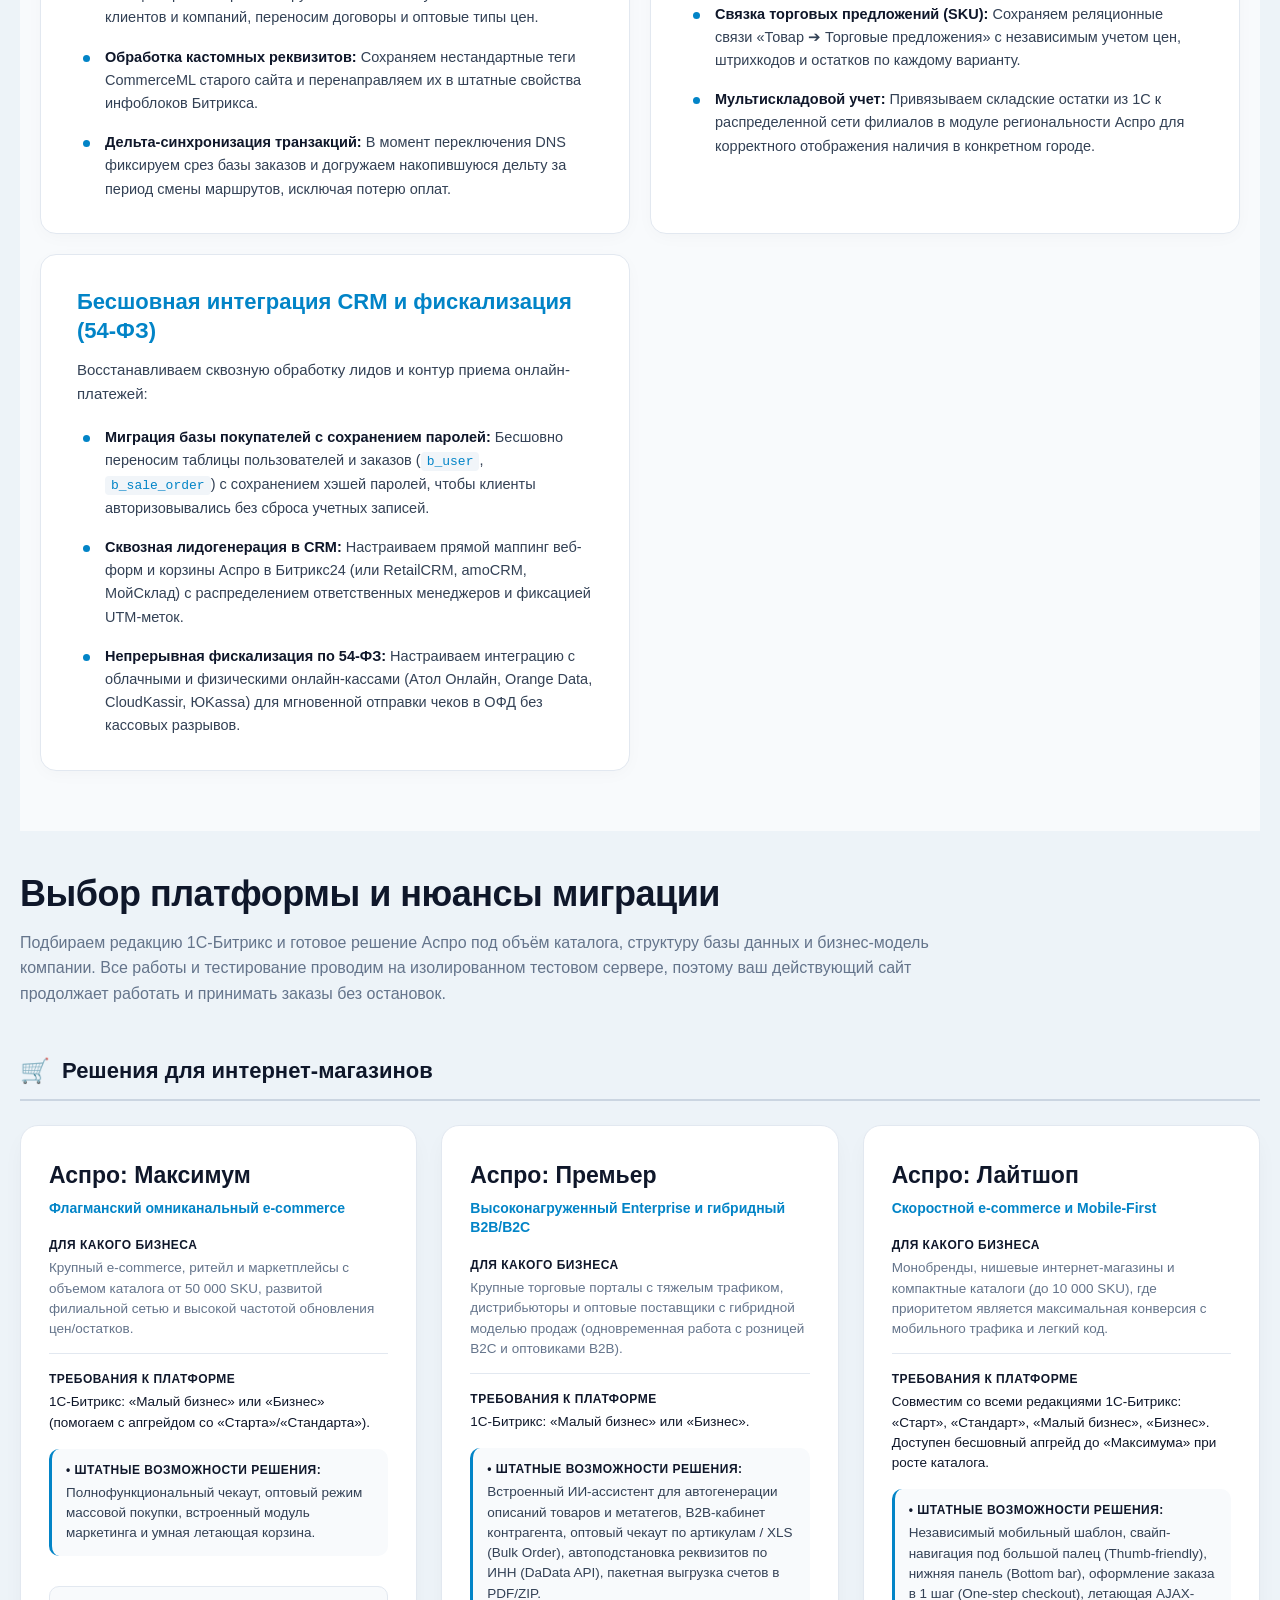
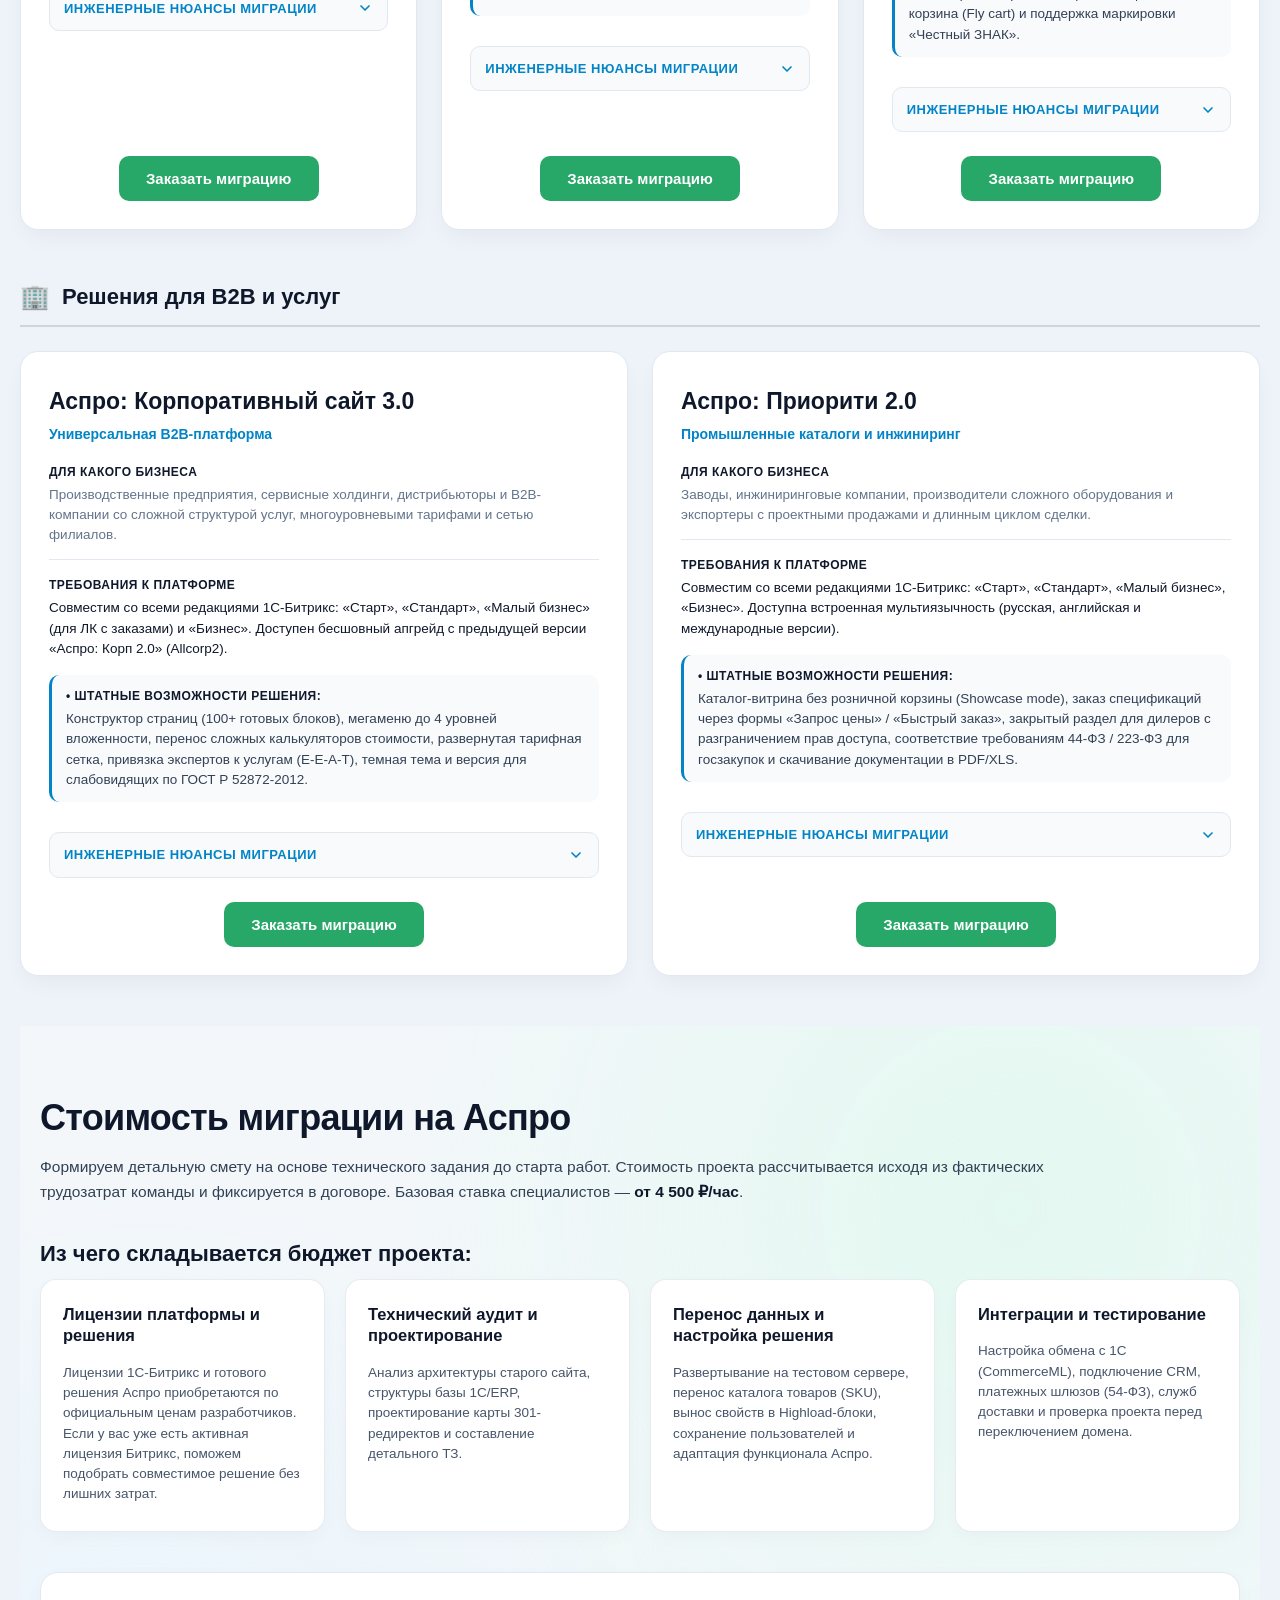
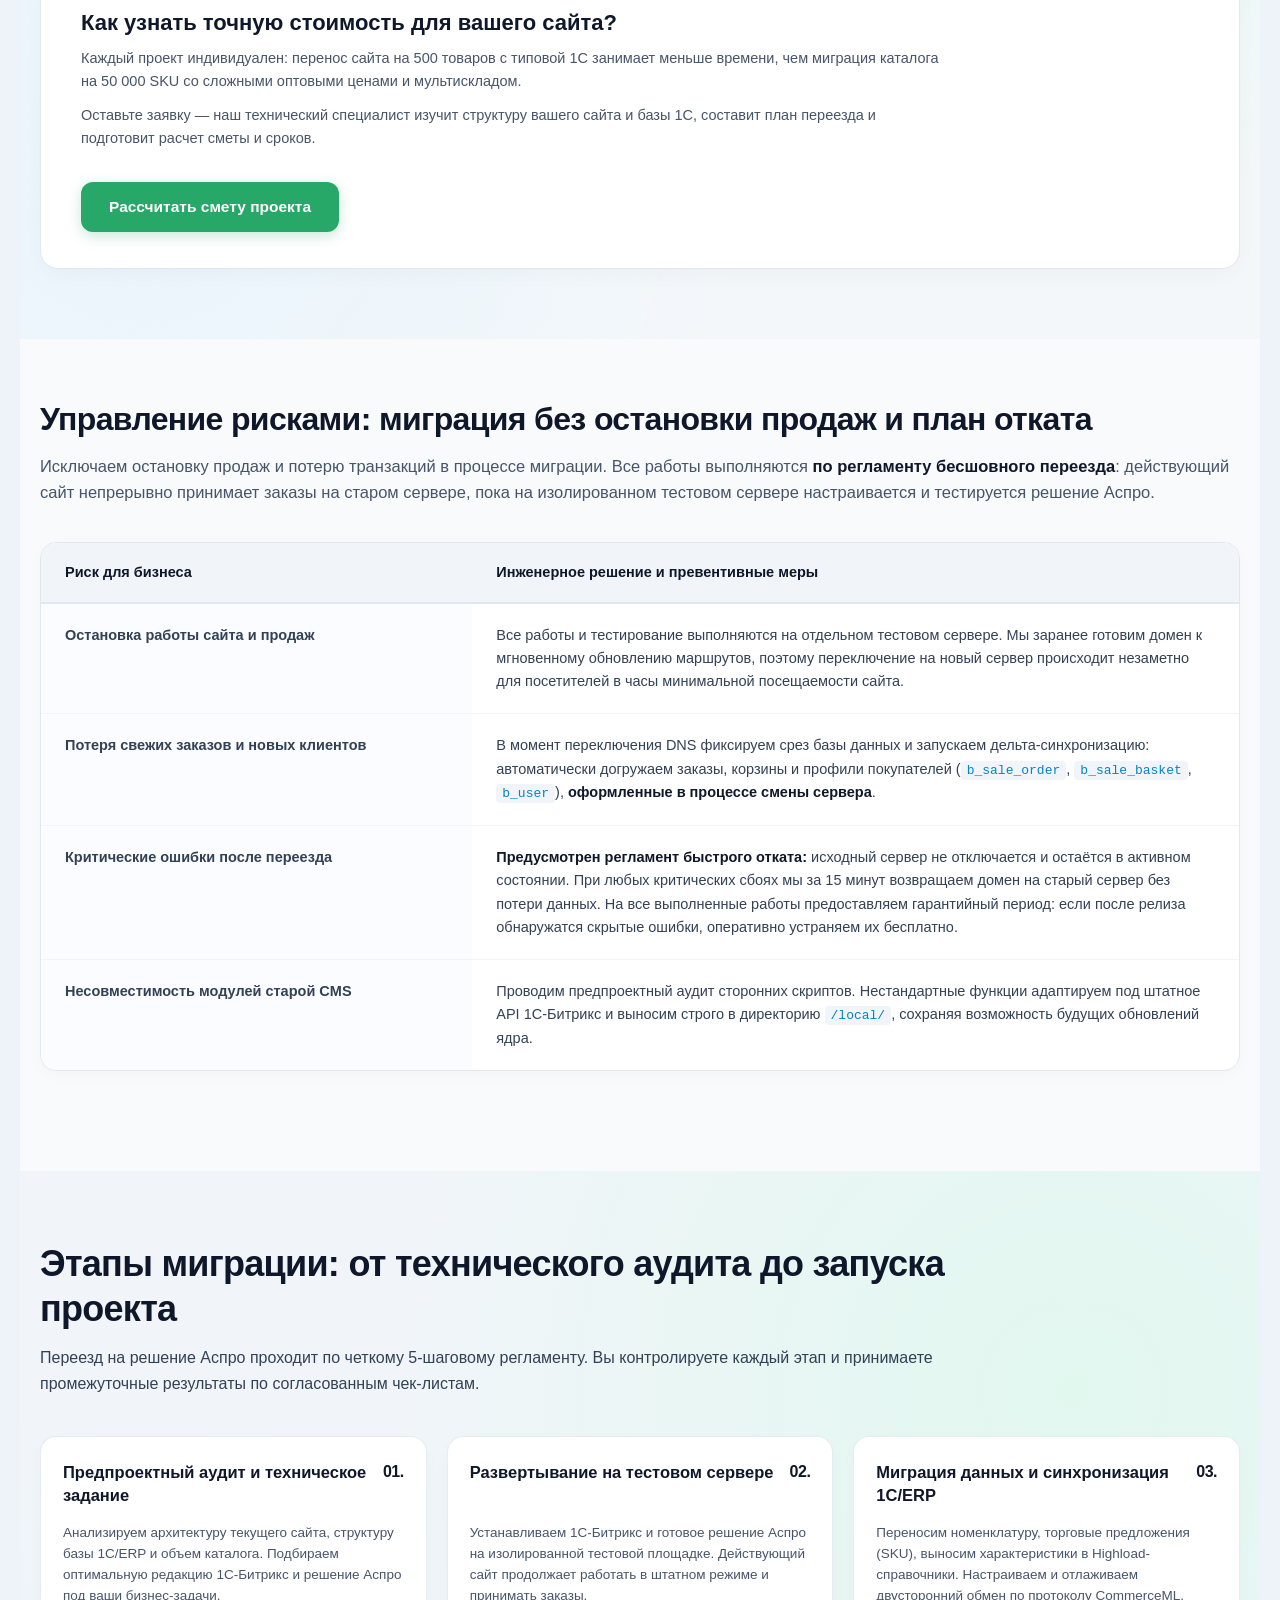
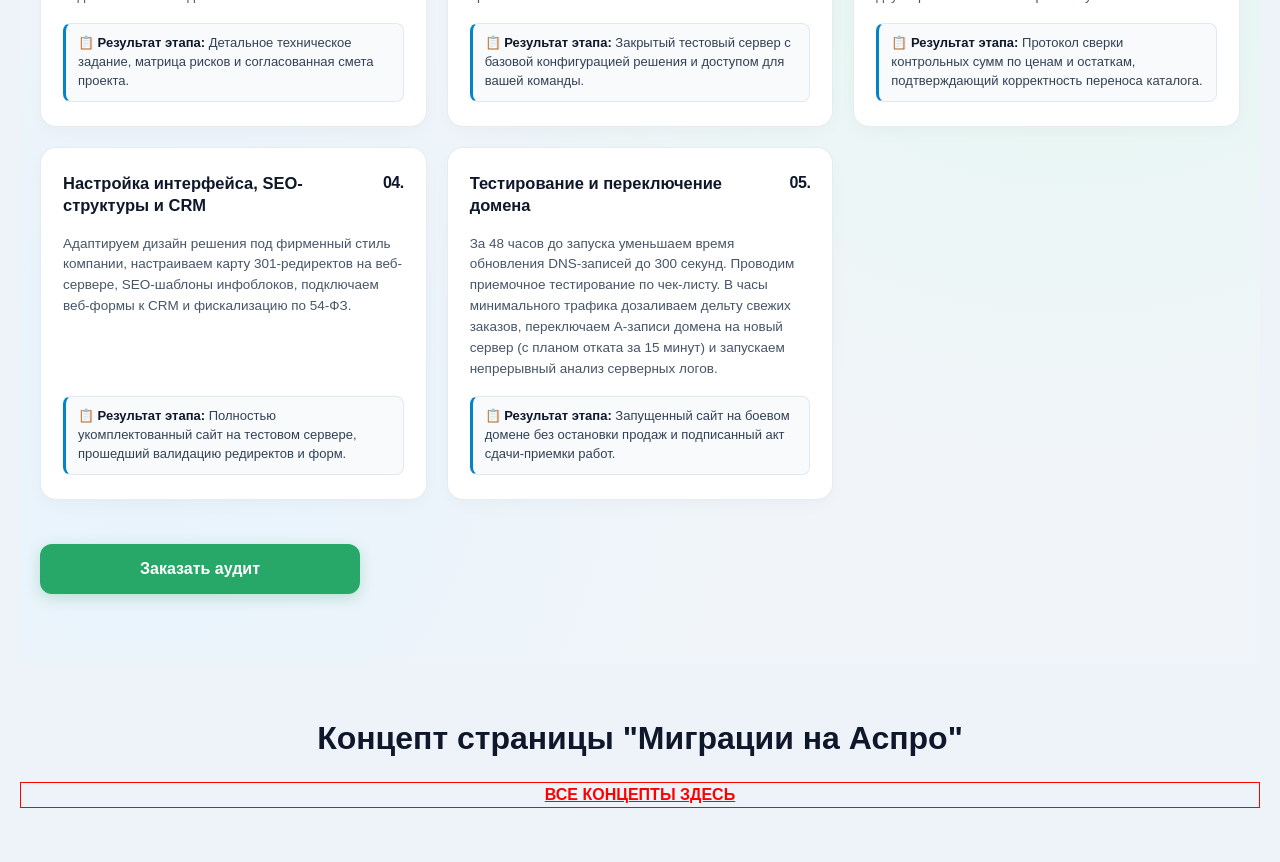
<file: uslugi/perenos-sayta/aspro-migrations.html>
<!doctype html>
<html lang="ru">
    <head>
        <meta charset="UTF-8" />
        <meta name="viewport" content="width=device-width, initial-scale=1.0" />
        <meta name="robots" content="noindex, nofollow" />

        <title>Концепт "Миграции на Аспро"</title>

        <link
            rel="icon"
            type="image/png"
            href="https://jkenix.github.io/jkenix-test/img/favicon-96x96.png"
            sizes="96x96" />
        <link
            rel="icon"
            type="image/svg+xml"
            href="https://jkenix.github.io/jkenix-test/img/favicon.svg" />
        <link
            rel="shortcut icon"
            href="https://jkenix.github.io/jkenix-test/img/favicon.ico" />
        <link
            rel="apple-touch-icon"
            sizes="180x180"
            href="https://jkenix.github.io/jkenix-test/img/apple-touch-icon.png" />

        <!-- Главные стили -->
        <style>
            /* ==========================================================================
       Базовые переменные и стили
       ========================================================================== */
            :root {
                --aspro-bg: #edf3f8;
                --aspro-card-bg: #ffffff;
                --aspro-text-main: #0f172a;
                --aspro-text-muted: #64748b;
                --aspro-primary: #0284c7;
                --aspro-green-btn: #27a768;
                --aspro-green-btn-hover: #21915a;
                --aspro-border: #e2e8f0;
                --aspro-radius-lg: 18px;
                --aspro-radius-md: 10px;
                --aspro-shadow: 0 10px 25px -5px rgba(15, 23, 42, 0.05);
            }

            * {
                box-sizing: border-box;
                margin: 0;
                padding: 0;
            }

            body {
                font-family:
                    -apple-system, BlinkMacSystemFont, "Segoe UI", Roboto,
                    "Helvetica Neue", Arial, sans-serif;
                background-color: var(--aspro-bg);
                color: var(--aspro-text-main);
                padding: 60px 20px;
                line-height: 1.5;
            }

            .concept-offer {
                margin-bottom: 50px;

                text-align: center;

                h1 {
                    margin-bottom: 20px;
                }

                a {
                    display: flex;
                    width: 100%;
                    justify-content: center;

                    border: 1px solid;

                    color: red;
                    text-decoration: underline;
                    text-transform: uppercase;

                    font-size: 1rem;
                    font-weight: bold;

                    &:hover {
                        color: #0284c7;
                    }
                }
            }

            .concept-offer__footer {
                text-align: center;
                margin-top: 50px;
                margin-bottom: 0;
            }
        </style>
    </head>
    <body>
        <div class="concept-offer">
            <h1>Концепт страницы "Миграции на Аспро"</h1>
            <a href="https://jkenix.github.io/jkenix-test/"
                >Все концепты здесь</a
            >
        </div>

        <!-- SEO-миграция -->
        <section class="seo-migration-section">
            <style>
                /* ==========================================================================
       Базовые стили блока SEO-миграции (Построчный поток)
       ========================================================================== */
                .seo-migration-section {
                    font-family:
                        -apple-system, BlinkMacSystemFont, "Segoe UI", Roboto,
                        "Helvetica Neue", Arial, sans-serif;
                    background-color: #f8fafc;
                    color: #0f172a;
                    padding: 60px 20px;
                    line-height: 1.6;
                    box-sizing: border-box;
                }

                .seo-migration-container {
                    margin: 0 auto;
                    max-width: 1440px;
                }

                /* Заголовок H2 и вводный абзац */
                .seo-migration-header {
                    margin-bottom: 40px;
                }

                .seo-migration-title {
                    font-size: 32px;
                    font-weight: 800;
                    letter-spacing: -0.02em;
                    color: #0f172a;
                    margin: 0 0 14px 0;
                    line-height: 1.25;
                }

                .seo-migration-lead {
                    font-size: 16.5px;
                    color: #475569;
                    margin: 0;
                    line-height: 1.6;
                }

                .seo-migration-lead code,
                .seo-migration-text code,
                .seo-migration-item code {
                    background-color: #f1f5f9;
                    color: #0284c7;
                    padding: 2px 6px;
                    border-radius: 4px;
                    font-size: 13px;
                    font-family: Consolas, Monaco, monospace;
                }

                /* Построчный контейнер для блоков */
                .seo-migration-flow {
                    display: flex;
                    flex-wrap: wrap;
                    gap: 20px;
                }

                /* Отдельный построчный блок */
                .seo-migration-block {
                    background: #ffffff;
                    border: 1px solid #e2e8f0;
                    border-radius: 16px;
                    box-shadow: 0 4px 20px -4px rgba(15, 23, 42, 0.04);
                    box-sizing: border-box;

                    flex: 0 0 calc(50% - 10px);
                    padding: 20px;

                    @media (max-width: 991.98px) {
                        flex: auto;
                    }
                }

                /* Заголовки H3 */
                .seo-migration-subtitle {
                    font-size: 22px;
                    font-weight: 700;
                    color: #0284c7;
                    margin: 0 0 14px 0;
                    line-height: 1.35;
                }

                .seo-migration-text {
                    font-size: 15px;
                    color: #334155;
                    margin: 0;
                    line-height: 1.65;
                }

                .seo-migration-desc {
                    font-size: 15px;
                    color: #334155;
                    margin: 0 0 16px 0;
                }

                /* Построчный маркированный список */
                .seo-migration-list {
                    list-style: none;
                    padding: 0;
                    margin: 0;
                    display: flex;
                    flex-direction: column;
                    gap: 16px;
                }

                .seo-migration-item {
                    position: relative;
                    padding-left: 28px;
                    font-size: 14.5px;
                    color: #334155;
                    line-height: 1.6;
                }

                /* Кастомный маркер пункта */
                .seo-migration-item::before {
                    content: "";
                    position: absolute;
                    left: 6px;
                    top: 9px;
                    width: 7px;
                    height: 7px;
                    border-radius: 50%;
                    background-color: #0284c7;
                }

                .seo-migration-item strong {
                    color: #0f172a;
                    font-weight: 700;
                }

                /* Адаптивность для мобильных экранов */
                @media (max-width: 768px) {
                    .seo-migration-section {
                        padding: 40px 16px;
                    }
                    .seo-migration-title {
                        font-size: 25px;
                    }
                    .seo-migration-subtitle {
                        font-size: 19px;
                    }
                    .seo-migration-block {
                        padding: 24px 20px;
                    }
                }
            </style>

            <div class="seo-migration-container">
                <!-- Шапка раздела -->
                <header class="seo-migration-header">
                    <h2 class="seo-migration-title">
                        Технология SEO-безопасного переезда
                    </h2>
                    <p class="seo-migration-lead">
                        Исключаем технические потери поискового трафика и
                        ссылочного капитала при смене структуры каталога. Мы не
                        используем сторонние модули, создающие нагрузку на ядро
                        CMS, а реализуем маршрутизацию строго на уровне
                        веб-сервера, переносим правила ЧПУ в
                        <code>urlrewrite.php</code> и верифицируем склейку по
                        серверным логам.
                    </p>
                </header>

                <!-- Построчные разделы -->
                <div class="seo-migration-flow">
                    <!-- 1. Массовый 301-редирект -->
                    <article class="seo-migration-block">
                        <h3 class="seo-migration-subtitle">
                            Массовый 301-редирект на уровне сервера
                        </h3>
                        <p class="seo-migration-text">
                            Обрабатываем базы объемом >10 000 URL автоматическим
                            импортом CSV-матриц. Настраиваем правила
                            переадресации напрямую в конфигурации
                            <code>nginx.conf</code> (или
                            <code>.htaccess</code>), исключая задержки
                            PHP-обработчиков. Перед релизом карта редиректов
                            проходит 100% валидацию краулерами на Dev-сервере.
                        </p>
                    </article>

                    <!-- 2. Маппинг кастомных метаданных -->
                    <article class="seo-migration-block">
                        <h3 class="seo-migration-subtitle">
                            Маппинг кастомных метаданных и микроразметки
                        </h3>
                        <p class="seo-migration-text">
                            Переносим не просто статические Title и Description,
                            а сложную логику динамической SEO-шаблонизации.
                            Адаптируем кастомные мета-поля старой CMS под
                            штатный SEO-движок инфоблоков 1С-Битрикс, сохраняем
                            Open Graph разметку и восстанавливаем семантические
                            атрибуты Schema.org (Product, Organization,
                            AggregateOffer) в верстке решений Аспро.
                        </p>
                    </article>

                    <!-- 3. Защита краулингового бюджета -->
                    <article class="seo-migration-block">
                        <h3 class="seo-migration-subtitle">
                            Защита краулингового бюджета (Устранение 404 и
                            дублей фильтра)
                        </h3>
                        <p class="seo-migration-desc">
                            Закрываем две критические SEO-уязвимости миграции:
                        </p>
                        <ul class="seo-migration-list">
                            <li class="seo-migration-item">
                                <strong
                                    >Устранение циклических
                                    перенаправлений:</strong
                                >
                                Предварительный аудит на Dev-контуре аппаратно
                                исключает возникновение циклических редиректов
                                (Redirect Loops) и цепочек переадресаций
                                (Redirect Chains) от старой CMS.
                            </li>
                            <li class="seo-migration-item">
                                <strong
                                    >Изоляция умного фильтра и посадочные
                                    страницы:</strong
                                >
                                Внедряем строгие директивы
                                <code>robots.txt</code> и канонические теги
                                <code>rel="canonical"</code> для фасетных
                                выборок, предотвращая индексацию сотен тысяч
                                мусорных комбинаций фильтра и перенося
                                сгенерированные посадочные страницы через модуль
                                <code>aspro.smartseo</code>.
                            </li>
                        </ul>
                    </article>

                    <!-- 4. Перенос электронной коммерции -->
                    <article class="seo-migration-block">
                        <h3 class="seo-migration-subtitle">
                            Перенос электронной коммерции (Яндекс.Метрика) и
                            72-часовой мониторинг
                        </h3>
                        <p class="seo-migration-text">
                            Переносим счетчики Яндекс.Метрики и системы сквозной
                            аналитики с полным сохранением событий электронной
                            коммерции (E-commerce dataLayer: просмотры товаров,
                            состав корзины, транзакции, триггеры целей). После
                            переключения DNS запускаем непрерывный 72-часовой
                            мониторинг серверных логов для моментального
                            устранения точечных ошибок 404 и 5xx. Стандартный
                            лаг полной склейки URL поисковыми системами занимает
                            2–3 недели без просадки основного пула запросов.
                        </p>
                    </article>
                </div>
            </div>
        </section>

        <!-- Блок миграции данных -->
        <section class="data-migration-section">
            <style>
                /* ==========================================================================
       Базовые стили блока миграции данных (Построчный поток)
       ========================================================================== */
                .data-migration-section {
                    font-family:
                        -apple-system, BlinkMacSystemFont, "Segoe UI", Roboto,
                        "Helvetica Neue", Arial, sans-serif;
                    background-color: #f8fafc;
                    color: #0f172a;
                    padding: 60px 20px;
                    line-height: 1.6;
                    box-sizing: border-box;

                    margin-bottom: 40px;
                }

                .data-migration-container {
                    margin: 0 auto;
                    max-width: 1440px;
                }

                /* Заголовок H2 и вводный абзац */
                .data-migration-header {
                    margin-bottom: 40px;
                }

                .data-migration-title {
                    font-size: 32px;
                    font-weight: 800;
                    letter-spacing: -0.02em;
                    color: #0f172a;
                    margin: 0 0 14px 0;
                    line-height: 1.25;
                }

                .data-migration-lead {
                    font-size: 16.5px;
                    color: #475569;
                    margin: 0;
                    line-height: 1.6;
                }

                /* Построчный контейнер для смысловых блоков */
                .data-migration-flow {
                    display: grid;
                    /* Создаем 2 равные колонки */
                    grid-template-columns: repeat(2, 1fr);
                    /* Отступ между всеми блоками */
                    gap: 20px;

                      @media (max-width: 991.98px) {
                      grid-template-columns: auto;
                    }
                }

                /* Отдельный построчный блок */
                .data-migration-block {
                    background: #ffffff;
                    border: 1px solid #e2e8f0;
                    border-radius: 16px;
                    padding: 32px 36px;
                    box-shadow: 0 4px 20px -4px rgba(15, 23, 42, 0.04);
                    box-sizing: border-box;
                }

                /* Заголовки H3 */
                .data-migration-subtitle {
                    font-size: 22px;
                    font-weight: 700;
                    color: #0284c7;
                    margin: 0 0 12px 0;
                    line-height: 1.35;
                    display: flex;
                    align-items: center;
                    gap: 10px;
                }

                .data-migration-desc {
                    font-size: 15px;
                    color: #334155;
                    margin: 0 0 20px 0;
                }

                /* Построчный маркированный список */
                .data-migration-list {
                    list-style: none;
                    padding: 0;
                    margin: 0;
                    display: flex;
                    flex-direction: column;
                    gap: 16px;
                }

                .data-migration-item {
                    position: relative;
                    padding-left: 28px;
                    font-size: 14.5px;
                    color: #334155;
                    line-height: 1.6;
                }

                /* Кастомный маркер пункта */
                .data-migration-item::before {
                    content: "";
                    position: absolute;
                    left: 6px;
                    top: 9px;
                    width: 7px;
                    height: 7px;
                    border-radius: 50%;
                    background-color: #0284c7;
                }

                .data-migration-item strong {
                    color: #0f172a;
                    font-weight: 700;
                }

                .data-migration-item code {
                    background-color: #f1f5f9;
                    color: #0284c7;
                    padding: 2px 6px;
                    border-radius: 4px;
                    font-size: 13px;
                    font-family: Consolas, Monaco, monospace;
                }

                /* Адаптивность для мобильных экранов */
                @media (max-width: 768px) {
                    .data-migration-section {
                        padding: 40px 16px;
                    }
                    .data-migration-title {
                        font-size: 25px;
                    }
                    .data-migration-subtitle {
                        font-size: 19px;
                    }
                    .data-migration-block {
                        padding: 24px 20px;
                    }
                }
            </style>

            <div class="data-migration-container">
                <!-- Шапка раздела -->
                <header class="data-migration-header">
                    <h2 class="data-migration-title">
                        Миграция архитектуры данных: Интеграция 1С и ERP
                    </h2>
                    <p class="data-migration-lead">
                        Переносим базы данных старой CMS в реляционную структуру
                        1С-Битрикс с полным сохранением связей в 1С и ERP, не
                        останавливая текущие продажи и приём заказов.
                    </p>
                </header>

                <!-- Построчные разделы -->
                <div class="data-migration-flow">
                    <!-- 1. Двусторонний обмен с 1С -->
                    <article class="data-migration-block">
                        <h3 class="data-migration-subtitle">
                            Двусторонний обмен с 1С (УТ, КА, ERP, УНФ)
                        </h3>
                        <p class="data-migration-desc">
                            Восстанавливаем и оптимизируем штатный обмен по
                            протоколу CommerceML (версии 2.x / 3.x) в реальном
                            времени. Поддерживаем как типовые конфигурации
                            (1С:УТ 11.5, 1С:ERP 2, 1С:Комплексная автоматизация,
                            1С:УНФ), так и legacy-версии (1С:УТ 10.3) или
                            самописные модули выгрузки:
                        </p>
                        <ul class="data-migration-list">
                            <li class="data-migration-item">
                                <strong
                                    >Маппинг номенклатуры и
                                    контрагентов:</strong
                                >
                                Сохраняем внешние коды
                                <code>XML_ID</code> (EXTERNAL_ID) товаров для
                                исключения дублирования позиций при повторных
                                выгрузках. Связываем уникальные GUID клиентов и
                                компаний, переносим договоры и оптовые типы цен.
                            </li>
                            <li class="data-migration-item">
                                <strong>Обработка кастомных реквизитов:</strong>
                                Сохраняем нестандартные теги CommerceML старого
                                сайта и перенаправляем их в штатные свойства
                                инфоблоков Битрикса.
                            </li>
                            <li class="data-migration-item">
                                <strong
                                    >Дельта-синхронизация транзакций:</strong
                                >
                                В момент переключения DNS фиксируем срез базы
                                заказов и догружаем накопившуюся дельту за
                                период смены маршрутов, исключая потерю оплат.
                            </li>
                        </ul>
                    </article>

                    <!-- 2. Архитектура каталога -->
                    <article class="data-migration-block">
                        <h3 class="data-migration-subtitle">
                            Архитектура каталога: Торговые предложения (SKU) и
                            мультисклад
                        </h3>
                        <p class="data-migration-desc">
                            Переносим старую номенклатуру в компонентную модель
                            1С-Битрикс с учетом региональной логистики Аспро:
                        </p>
                        <ul class="data-migration-list">
                            <li class="data-migration-item">
                                <strong>Вынос свойств в Highload-блоки:</strong>
                                Переводим плоские характеристики (цвет, размер,
                                объем, бренды) в Highload-справочники Битрикса.
                                Это разгружает базу MySQL и ускоряет выборку
                                фасетного умного фильтра в каталогах от 50 000
                                SKU.
                            </li>
                            <li class="data-migration-item">
                                <strong
                                    >Связка торговых предложений (SKU):</strong
                                >
                                Сохраняем реляционные связи «Товар ➔ Торговые
                                предложения» с независимым учетом цен,
                                штрихкодов и остатков по каждому варианту.
                            </li>
                            <li class="data-migration-item">
                                <strong>Мультискладовой учет:</strong>
                                Привязываем складские остатки из 1С к
                                распределенной сети филиалов в модуле
                                региональности Аспро для корректного отображения
                                наличия в конкретном городе.
                            </li>
                        </ul>
                    </article>

                    <!-- 3. Бесшовная интеграция CRM и фискализация -->
                    <article class="data-migration-block">
                        <h3 class="data-migration-subtitle">
                            Бесшовная интеграция CRM и фискализация (54-ФЗ)
                        </h3>
                        <p class="data-migration-desc">
                            Восстанавливаем сквозную обработку лидов и контур
                            приема онлайн-платежей:
                        </p>
                        <ul class="data-migration-list">
                            <li class="data-migration-item">
                                <strong
                                    >Миграция базы покупателей с сохранением
                                    паролей:</strong
                                >
                                Бесшовно переносим таблицы пользователей и
                                заказов (<code>b_user</code>,
                                <code>b_sale_order</code>) с сохранением хэшей
                                паролей, чтобы клиенты авторизовывались без
                                сброса учетных записей.
                            </li>
                            <li class="data-migration-item">
                                <strong>Сквозная лидогенерация в CRM:</strong>
                                Настраиваем прямой маппинг веб-форм и корзины
                                Аспро в Битрикс24 (или RetailCRM, amoCRM,
                                МойСклад) с распределением ответственных
                                менеджеров и фиксацией UTM-меток.
                            </li>
                            <li class="data-migration-item">
                                <strong
                                    >Непрерывная фискализация по 54-ФЗ:</strong
                                >
                                Настраиваем интеграцию с облачными и физическими
                                онлайн-кассами (Атол Онлайн, Orange Data,
                                CloudKassir, ЮKassa) для мгновенной отправки
                                чеков в ОФД без кассовых разрывов.
                            </li>
                        </ul>
                    </article>
                </div>
            </div>
        </section>

        <!-- SVG спрайт двойной галочки для блока матрицы -->
        <svg style="display: none">
            <symbol
                id="double-check"
                viewBox="0 0 20 14"
                fill="none"
                xmlns="http://www.w3.org/2000/svg">
                <path
                    d="M1.5 7.5L5.5 11.5L14.5 2.5"
                    stroke="#27a768"
                    stroke-width="2.2"
                    stroke-linecap="round"
                    stroke-linejoin="round" />
                <path
                    d="M6.5 7.5L10.5 11.5L18.5 2.5"
                    stroke="#27a768"
                    stroke-width="2.2"
                    stroke-linecap="round"
                    stroke-linejoin="round" />
            </symbol>
        </svg>

        <!-- Стили для решений миграции -->
        <style>
            .aspro-matrix {
                max-width: 1440px;
                margin: 0 auto;
            }

            /* ==========================================================================
       Главная шапка блока
       ========================================================================== */
            .aspro-matrix__header {
                margin-bottom: 48px;
                text-align: left;
                max-width: 950px;
            }

            .aspro-matrix__title {
                font-size: 36px;
                font-weight: 800;
                letter-spacing: -0.5px;
                margin-bottom: 14px;
                line-height: 1.25;
                color: var(--aspro-text-main);
            }

            .aspro-matrix__lead {
                font-size: 16px;
                color: var(--aspro-text-muted);
                line-height: 1.6;
            }

            /* ==========================================================================
       Разделители рядов (Категории)
       ========================================================================== */
            .aspro-row-section {
                margin-bottom: 50px;
            }

            .aspro-row-title {
                display: flex;
                align-items: center;
                gap: 12px;
                font-size: 22px;
                font-weight: 800;
                color: var(--aspro-text-main);
                margin-bottom: 24px;
                padding-bottom: 12px;
                border-bottom: 2px solid #cbd5e1;
            }

            .aspro-row-title__icon {
                font-size: 24px;
                line-height: 1;
            }

            /* ==========================================================================
       Сетки рядов: 3 карточки и 2 карточки
       ========================================================================== */
            .aspro-grid-3 {
                display: grid;
                grid-template-columns: repeat(3, 1fr);
                gap: 24px;
                align-items: stretch;
            }

            .aspro-grid-2 {
                display: grid;
                grid-template-columns: repeat(2, 1fr);
                gap: 24px;
                align-items: stretch;
            }

            /* ==========================================================================
       Карточка решения
       ========================================================================== */
            .aspro-card {
                background: var(--aspro-card-bg);
                border-radius: var(--aspro-radius-lg);
                padding: 32px 28px 28px;
                display: flex;
                flex-direction: column;
                box-shadow: var(--aspro-shadow);
                border: 1px solid var(--aspro-border);
                transition:
                    transform 0.25s ease,
                    box-shadow 0.25s ease,
                    border-color 0.25s ease;
            }

            .aspro-card:hover {
                transform: translateY(-4px);
                box-shadow: 0 20px 35px -10px rgba(15, 23, 42, 0.1);
                border-color: #cbd5e1;
            }

            .aspro-card__header {
                margin-bottom: 18px;
            }

            .aspro-card__title {
                font-size: 23px;
                font-weight: 800;
                margin-bottom: 6px;
                color: var(--aspro-text-main);
            }

            .aspro-card__subtitle {
                font-size: 14px;
                color: var(--aspro-primary);
                font-weight: 600;
                line-height: 1.4;
            }

            /* Секции внутри карточки */
            .aspro-card__section {
                margin-bottom: 16px;
                font-size: 13.5px;
                line-height: 1.5;
            }

            .aspro-card__section--audience {
                color: var(--aspro-text-muted);
                padding-bottom: 14px;
                border-bottom: 1px solid var(--aspro-border);
            }

            .aspro-card__section--capabilities {
                background-color: #f8fafc;
                padding: 12px 14px;
                border-radius: var(--aspro-radius-md);
                border-left: 3px solid var(--aspro-primary);
                color: #334155;
            }

            .aspro-card__section-label {
                display: block;
                font-weight: 700;
                color: var(--aspro-text-main);
                margin-bottom: 4px;
                font-size: 12px;
                text-transform: uppercase;
                letter-spacing: 0.5px;
            }

            /* ==========================================================================
       Аккордеон для инженерных нюансов миграции
       ========================================================================== */
            .aspro-card__accordion {
                margin-top: 14px;
                margin-bottom: 24px;
                border: 1px solid var(--aspro-border);
                border-radius: var(--aspro-radius-md);
                background-color: #f8fafc;
                overflow: hidden;
                transition: all 0.2s ease;
            }

            .aspro-card__accordion[open] {
                border-color: #cbd5e1;
                background-color: #ffffff;
            }

            .aspro-card__accordion-summary {
                padding: 12px 14px;
                font-size: 13px;
                font-weight: 700;
                color: var(--aspro-primary);
                cursor: pointer;
                list-style: none;
                display: flex;
                align-items: center;
                justify-content: space-between;
                user-select: none;
                text-transform: uppercase;
                letter-spacing: 0.5px;
            }

            .aspro-card__accordion-summary::-webkit-details-marker {
                display: none;
            }

            .aspro-card__accordion-arrow {
                width: 16px;
                height: 16px;
                transition: transform 0.2s ease;
                stroke: var(--aspro-primary);
                flex-shrink: 0;
            }

            .aspro-card__accordion[open] .aspro-card__accordion-arrow {
                transform: rotate(180deg);
            }

            .aspro-card__accordion-body {
                padding: 12px 14px 16px;
                border-top: 1px solid var(--aspro-border);
            }

            .aspro-card__features {
                list-style: none;
                display: flex;
                flex-direction: column;
                gap: 12px;
            }

            .aspro-card__feature {
                display: flex;
                align-items: flex-start;
                gap: 10px;
                font-size: 13.5px;
                color: #334155;
                line-height: 1.45;
            }

            .aspro-card__feature-icon {
                flex-shrink: 0;
                margin-top: 2px;
            }

            .aspro-card__feature code {
                background: #f1f5f9;
                padding: 2px 5px;
                border-radius: 4px;
                font-size: 12px;
                font-family: Consolas, Monaco, monospace;
                color: #0f172a;
            }

            /* ==========================================================================
       Центрирование и стилизация кнопки
       ========================================================================== */
            .aspro-card__action {
                display: flex;
                justify-content: center;
                align-items: center;
                width: 100%;
                margin-top: auto;
            }

            .aspro-card__btn {
                display: inline-flex;
                justify-content: center;
                align-items: center;
                width: 100%;
                max-width: 200px;
                background-color: var(--aspro-green-btn);
                color: #ffffff;
                text-align: center;
                padding: 14px 24px;
                border-radius: var(--aspro-radius-md);
                font-size: 15px;
                font-weight: 700;
                text-decoration: none;
                border: none;
                cursor: pointer;
                box-sizing: border-box;
                transition:
                    background-color 0.2s ease,
                    transform 0.1s ease;
            }

            .aspro-card__btn:hover {
                background-color: var(--aspro-green-btn-hover);
            }

            .aspro-card__btn:active {
                transform: scale(0.98);
            }

            /* ==========================================================================
       Адаптивность
       ========================================================================== */
            @media (max-width: 1200px) {
                .aspro-grid-3 {
                    grid-template-columns: repeat(2, 1fr);
                }
            }

            @media (max-width: 900px) {
                .aspro-matrix__title {
                    font-size: 28px;
                }
                .aspro-grid-3,
                .aspro-grid-2 {
                    grid-template-columns: 1fr;
                }
            }
        </style>

        <!-- Блок выбора решений миграции -->
        <section class="aspro-matrix">
            <!-- Главная шапка блока -->
            <header class="aspro-matrix__header">
                <h2 class="aspro-matrix__title">
                    Выбор платформы и нюансы миграции
                </h2>
                <p class="aspro-matrix__lead">
                    Подбираем редакцию 1С-Битрикс и готовое решение Аспро под
                    объём каталога, структуру базы данных и бизнес-модель
                    компании. Все работы и тестирование проводим на
                    изолированном тестовом сервере, поэтому ваш действующий сайт
                    продолжает работать и принимать заказы без остановок.
                </p>
            </header>

            <!-- РЯД 1: Решения для интернет-магазинов (3 карточки) -->
            <div class="aspro-row-section">
                <h3 class="aspro-row-title">
                    <span class="aspro-row-title__icon">🛒</span>
                    Решения для интернет-магазинов
                </h3>

                <div class="aspro-grid-3">
                    <!-- Карточка 1: Аспро: Максимум -->
                    <article class="aspro-card">
                        <div class="aspro-card__header">
                            <h4 class="aspro-card__title">Аспро: Максимум</h4>
                            <div class="aspro-card__subtitle">
                                Флагманский омниканальный e-commerce
                            </div>
                        </div>

                        <div
                            class="aspro-card__section aspro-card__section--audience">
                            <span class="aspro-card__section-label"
                                >Для какого бизнеса</span
                            >
                            Крупный e-commerce, ритейл и маркетплейсы с объемом
                            каталога от 50 000 SKU, развитой филиальной сетью и
                            высокой частотой обновления цен/остатков.
                        </div>

                        <div
                            class="aspro-card__section aspro-card__section--requirements">
                            <span class="aspro-card__section-label"
                                >Требования к платформе</span
                            >
                            1С-Битрикс: «Малый бизнес» или «Бизнес» (помогаем с
                            апгрейдом со «Старта»/«Стандарта»).
                        </div>

                        <div
                            class="aspro-card__section aspro-card__section--capabilities">
                            <span class="aspro-card__section-label"
                                >• Штатные возможности решения:</span
                            >
                            Полнофункциональный чекаут, оптовый режим массовой
                            покупки, встроенный модуль маркетинга и умная
                            летающая корзина.
                        </div>

                        <!-- Аккордеон нюансов миграции для карточки «Аспро: Максимум» -->
                        <details class="aspro-card__accordion">
                            <summary class="aspro-card__accordion-summary">
                                <span>Инженерные нюансы миграции</span>
                                <svg
                                    class="aspro-card__accordion-arrow"
                                    viewBox="0 0 24 24"
                                    fill="none"
                                    stroke-width="2.5"
                                    stroke-linecap="round"
                                    stroke-linejoin="round">
                                    <polyline
                                        points="6 9 12 15 18 9"></polyline>
                                </svg>
                            </summary>
                            <div class="aspro-card__accordion-body">
                                <ul class="aspro-card__features">
                                    <li class="aspro-card__feature">
                                        <svg
                                            class="aspro-card__feature-icon"
                                            width="18"
                                            height="13">
                                            <use href="#double-check" />
                                        </svg>
                                        <span
                                            ><strong
                                                >Справочники в
                                                Highload-блоках:</strong
                                            >
                                            Переносим характеристики (цвета,
                                            бренды <code>PROPERTY_BRAND</code>,
                                            размеры) из EAV-таблиц в
                                            Highload-справочники Битрикса для
                                            разгрузки MySQL и ускорения
                                            фасетного фильтра.</span
                                        >
                                    </li>
                                    <li class="aspro-card__feature">
                                        <svg
                                            class="aspro-card__feature-icon"
                                            width="18"
                                            height="13">
                                            <use href="#double-check" />
                                        </svg>
                                        <span
                                            ><strong
                                                >Сохранение пользователей и
                                                заказов:</strong
                                            >
                                            Бесшовно экспортируем таблицы
                                            <code>b_user</code> и
                                            <code>b_sale_order</code> с
                                            сохранением хэшей паролей (bcrypt),
                                            исключая сброс клиентских учетных
                                            записей.</span
                                        >
                                    </li>
                                    <li class="aspro-card__feature">
                                        <svg
                                            class="aspro-card__feature-icon"
                                            width="18"
                                            height="13">
                                            <use href="#double-check" />
                                        </svg>
                                        <span
                                            ><strong
                                                >SEO-посадочные
                                                страницы:</strong
                                            >
                                            Настраиваем модуль
                                            <code>aspro.smartseo</code> для
                                            автогенерации статических URL и
                                            метатегов под комбинации
                                            фильтра.</span
                                        >
                                    </li>
                                    <li class="aspro-card__feature">
                                        <svg
                                            class="aspro-card__feature-icon"
                                            width="18"
                                            height="13">
                                            <use href="#double-check" />
                                        </svg>
                                        <span
                                            ><strong>Кастомизация ядра:</strong>
                                            Все доработки выносим строго в
                                            директорию <code>/local/</code>,
                                            сохраняя возможность штатных
                                            обновлений через SiteUpdate.</span
                                        >
                                    </li>
                                </ul>
                            </div>
                        </details>

                        <div class="aspro-card__action">
                            <button class="aspro-card__btn">
                                Заказать миграцию
                            </button>
                        </div>
                    </article>

                    <!-- Карточка 2: Аспро: Премьер -->
                    <article class="aspro-card">
                        <div class="aspro-card__header">
                            <h4 class="aspro-card__title">Аспро: Премьер</h4>
                            <div class="aspro-card__subtitle">
                                Высоконагруженный Enterprise и гибридный B2B/B2C
                            </div>
                        </div>

                        <div
                            class="aspro-card__section aspro-card__section--audience">
                            <span class="aspro-card__section-label"
                                >Для какого бизнеса</span
                            >
                            Крупные торговые порталы с тяжелым трафиком,
                            дистрибьюторы и оптовые поставщики с гибридной
                            моделью продаж (одновременная работа с розницей B2C
                            и оптовиками B2B).
                        </div>

                        <div
                            class="aspro-card__section aspro-card__section--requirements">
                            <span class="aspro-card__section-label"
                                >Требования к платформе</span
                            >
                            1С-Битрикс: «Малый бизнес» или «Бизнес».
                        </div>

                        <div
                            class="aspro-card__section aspro-card__section--capabilities">
                            <span class="aspro-card__section-label"
                                >• Штатные возможности решения:</span
                            >
                            Встроенный ИИ-ассистент для автогенерации описаний
                            товаров и метатегов, B2B-кабинет контрагента,
                            оптовый чекаут по артикулам / XLS (Bulk Order),
                            автоподстановка реквизитов по ИНН (DaData API),
                            пакетная выгрузка счетов в PDF/ZIP.
                        </div>

                        <!-- Аккордеон нюансов миграции -->
                        <details class="aspro-card__accordion">
                            <summary class="aspro-card__accordion-summary">
                                <span>Инженерные нюансы миграции</span>
                                <svg
                                    class="aspro-card__accordion-arrow"
                                    viewBox="0 0 24 24"
                                    fill="none"
                                    stroke-width="2.5"
                                    stroke-linecap="round"
                                    stroke-linejoin="round">
                                    <polyline
                                        points="6 9 12 15 18 9"></polyline>
                                </svg>
                            </summary>
                            <div class="aspro-card__accordion-body">
                                <ul class="aspro-card__features">
                                    <li class="aspro-card__feature">
                                        <svg
                                            class="aspro-card__feature-icon"
                                            width="18"
                                            height="13">
                                            <use href="#double-check" />
                                        </svg>
                                        <span
                                            ><strong
                                                >Высоконагруженная
                                                инфраструктура:</strong
                                            >
                                            Настраиваем хранение сессий
                                            пользователей в Redis, сжатие Brotli
                                            в Nginx и тюнинг
                                            <code>innodb_buffer_pool_size</code>
                                            для стабильной работы под пиковыми
                                            нагрузками.</span
                                        >
                                    </li>
                                    <li class="aspro-card__feature">
                                        <svg
                                            class="aspro-card__feature-icon"
                                            width="18"
                                            height="13">
                                            <use href="#double-check" />
                                        </svg>
                                        <span
                                            ><strong
                                                >Мультирегиональность на
                                                поддоменах:</strong
                                            >
                                            Проектируем изолированную
                                            маршрутизацию 301-редиректов под
                                            каждый город с поддержкой Wildcard
                                            SSL-сертификатов и динамических карт
                                            Sitemap.</span
                                        >
                                    </li>
                                    <li class="aspro-card__feature">
                                        <svg
                                            class="aspro-card__feature-icon"
                                            width="18"
                                            height="13">
                                            <use href="#double-check" />
                                        </svg>
                                        <span
                                            ><strong
                                                >Миграция B2B-пользователей без
                                                сброса паролей:</strong
                                            >
                                            Переносим таблицы
                                            <code>b_user</code> и
                                            <code>b_sale_order</code> с
                                            сохранением хэшей паролей,
                                            пользовательских полей
                                            <code>UF_*</code> и персональных
                                            колонок цен из 1С.</span
                                        >
                                    </li>
                                    <li class="aspro-card__feature">
                                        <svg
                                            class="aspro-card__feature-icon"
                                            width="18"
                                            height="13">
                                            <use href="#double-check" />
                                        </svg>
                                        <span
                                            ><strong
                                                >Безопасность данных:</strong
                                            >
                                            Настраиваем модуль «Проактивная
                                            защита» (WAF), двухфакторную
                                            аутентификацию (2FA) для
                                            администраторов и защиту форм через
                                            Google reCAPTCHA v3.</span
                                        >
                                    </li>
                                </ul>
                            </div>
                        </details>

                        <div class="aspro-card__action">
                            <button class="aspro-card__btn">
                                Заказать миграцию
                            </button>
                        </div>
                    </article>

                    <!-- Карточка 3: Аспро: Лайтшоп -->
                    <article class="aspro-card">
                        <div class="aspro-card__header">
                            <h4 class="aspro-card__title">Аспро: Лайтшоп</h4>
                            <div class="aspro-card__subtitle">
                                Скоростной e-commerce и Mobile-First
                            </div>
                        </div>

                        <div
                            class="aspro-card__section aspro-card__section--audience">
                            <span class="aspro-card__section-label"
                                >Для какого бизнеса</span
                            >
                            Монобренды, нишевые интернет-магазины и компактные
                            каталоги (до 10 000 SKU), где приоритетом является
                            максимальная конверсия с мобильного трафика и легкий
                            код.
                        </div>

                        <div
                            class="aspro-card__section aspro-card__section--requirements">
                            <span class="aspro-card__section-label"
                                >Требования к платформе</span
                            >
                            Совместим со всеми редакциями 1С-Битрикс: «Старт»,
                            «Стандарт», «Малый бизнес», «Бизнес». Доступен
                            бесшовный апгрейд до «Максимума» при росте каталога.
                        </div>

                        <div
                            class="aspro-card__section aspro-card__section--capabilities">
                            <span class="aspro-card__section-label"
                                >• Штатные возможности решения:</span
                            >
                            Независимый мобильный шаблон, свайп-навигация под
                            большой палец (Thumb-friendly), нижняя панель
                            (Bottom bar), оформление заказа в 1 шаг (One-step
                            checkout), летающая AJAX-корзина (Fly cart) и
                            поддержка маркировки «Честный ЗНАК».
                        </div>

                        <!-- Аккордеон нюансов миграции -->
                        <details class="aspro-card__accordion">
                            <summary class="aspro-card__accordion-summary">
                                <span>Инженерные нюансы миграции</span>
                                <svg
                                    class="aspro-card__accordion-arrow"
                                    viewBox="0 0 24 24"
                                    fill="none"
                                    stroke-width="2.5"
                                    stroke-linecap="round"
                                    stroke-linejoin="round">
                                    <polyline
                                        points="6 9 12 15 18 9"></polyline>
                                </svg>
                            </summary>
                            <div class="aspro-card__accordion-body">
                                <ul class="aspro-card__features">
                                    <li class="aspro-card__feature">
                                        <svg
                                            class="aspro-card__feature-icon"
                                            width="18"
                                            height="13">
                                            <use href="#double-check" />
                                        </svg>
                                        <span
                                            ><strong
                                                >Очистка структуры базы
                                                данных:</strong
                                            >
                                            При миграции с тяжелых CMS удаляем
                                            избыточные реляционные таблицы,
                                            вычищаем системные таблицы
                                            <code>b_xml_tree</code> и
                                            <code>b_file</code>, минимизируя
                                            нагрузку на сервер.</span
                                        >
                                    </li>
                                    <li class="aspro-card__feature">
                                        <svg
                                            class="aspro-card__feature-icon"
                                            width="18"
                                            height="13">
                                            <use href="#double-check" />
                                        </svg>
                                        <span
                                            ><strong
                                                >Оптимизация Core Web
                                                Vitals:</strong
                                            >
                                            Максимизируем скорость рендеринга и
                                            отклика интерфейса (LCP, INP, CLS)
                                            за счет конвертации графики в
                                            WebP/AVIF, асинхронного подключения
                                            скриптов (Defer) и облегченного CSS.
                                        </span>
                                    </li>
                                    <li class="aspro-card__feature">
                                        <svg
                                            class="aspro-card__feature-icon"
                                            width="18"
                                            height="13">
                                            <use href="#double-check" />
                                        </svg>
                                        <span
                                            ><strong
                                                >Интеграция с
                                                маркетплейсами:</strong
                                            >
                                            Сохраняем и настраиваем прямые
                                            коннекторы синхронизации цен и
                                            складских остатков с Wildberries,
                                            Ozon и Яндекс.Маркетом.</span
                                        >
                                    </li>
                                </ul>
                            </div>
                        </details>

                        <div class="aspro-card__action">
                            <button class="aspro-card__btn">
                                Заказать миграцию
                            </button>
                        </div>
                    </article>
                </div>
            </div>

            <!-- РЯД 2: Решения для B2B и услуг (2 карточки) -->
            <div class="aspro-row-section">
                <h3 class="aspro-row-title">
                    <span class="aspro-row-title__icon">🏢</span>
                    Решения для B2B и услуг
                </h3>

                <div class="aspro-grid-2">
                    <!-- Карточка 4: Аспро: Корпоративный сайт 3.0 -->
                    <article class="aspro-card">
                        <div class="aspro-card__header">
                            <h4 class="aspro-card__title">
                                Аспро: Корпоративный сайт 3.0
                            </h4>
                            <div class="aspro-card__subtitle">
                                Универсальная B2B-платформа
                            </div>
                        </div>

                        <div
                            class="aspro-card__section aspro-card__section--audience">
                            <span class="aspro-card__section-label"
                                >Для какого бизнеса</span
                            >
                            Производственные предприятия, сервисные холдинги,
                            дистрибьюторы и B2B-компании со сложной структурой
                            услуг, многоуровневыми тарифами и сетью филиалов.
                        </div>

                        <div
                            class="aspro-card__section aspro-card__section--requirements">
                            <span class="aspro-card__section-label"
                                >Требования к платформе</span
                            >
                            Совместим со всеми редакциями 1С-Битрикс: «Старт»,
                            «Стандарт», «Малый бизнес» (для ЛК с заказами) и
                            «Бизнес». Доступен бесшовный апгрейд с предыдущей
                            версии «Аспро: Корп 2.0» (Allcorp2).
                        </div>

                        <div
                            class="aspro-card__section aspro-card__section--capabilities">
                            <span class="aspro-card__section-label"
                                >• Штатные возможности решения:</span
                            >
                            Конструктор страниц (100+ готовых блоков), мегаменю
                            до 4 уровней вложенности, перенос сложных
                            калькуляторов стоимости, развернутая тарифная сетка,
                            привязка экспертов к услугам (E-E-A-T), темная тема
                            и версия для слабовидящих по ГОСТ Р 52872-2012.
                        </div>

                        <!-- Аккордеон нюансов миграции -->
                        <details class="aspro-card__accordion">
                            <summary class="aspro-card__accordion-summary">
                                <span>Инженерные нюансы миграции</span>
                                <svg
                                    class="aspro-card__accordion-arrow"
                                    viewBox="0 0 24 24"
                                    fill="none"
                                    stroke-width="2.5"
                                    stroke-linecap="round"
                                    stroke-linejoin="round">
                                    <polyline
                                        points="6 9 12 15 18 9"></polyline>
                                </svg>
                            </summary>
                            <div class="aspro-card__accordion-body">
                                <ul class="aspro-card__features">
                                    <li class="aspro-card__feature">
                                        <svg
                                            class="aspro-card__feature-icon"
                                            width="18"
                                            height="13">
                                            <use href="#double-check" />
                                        </svg>
                                        <span
                                            ><strong
                                                >Маппинг структуры
                                                контента:</strong
                                            >
                                            Переносим сложные деревья услуг
                                            (<code>aspro_allcorp3_services</code>),
                                            портфолио проектов
                                            (<code>aspro_allcorp3_projects</code>)
                                            и прайс-листов с сохранением
                                            реляционных связей.</span
                                        >
                                    </li>
                                    <li class="aspro-card__feature">
                                        <svg
                                            class="aspro-card__feature-icon"
                                            width="18"
                                            height="13">
                                            <use href="#double-check" />
                                        </svg>
                                        <span
                                            ><strong
                                                >Сквозная лидогенерация и
                                                аналитика:</strong
                                            >
                                            Настраиваем прямую передачу заявок в
                                            Битрикс24 / amoCRM и сквозную
                                            аналитику (Roistat) с фиксацией
                                            UTM-меток и соблюдением
                                            152-ФЗ.</span
                                        >
                                    </li>
                                    <li class="aspro-card__feature">
                                        <svg
                                            class="aspro-card__feature-icon"
                                            width="18"
                                            height="13">
                                            <use href="#double-check" />
                                        </svg>
                                        <span
                                            ><strong
                                                >GeoIP-мультирегиональность:</strong
                                            >
                                            Проектируем поддомены или папки
                                            филиалов с автоопределением города
                                            по IP и подстановкой контактных
                                            данных через региональные теги
                                            <code>aspro_regions</code>.</span
                                        >
                                    </li>
                                    <li class="aspro-card__feature">
                                        <svg
                                            class="aspro-card__feature-icon"
                                            width="18"
                                            height="13">
                                            <use href="#double-check" />
                                        </svg>
                                        <span
                                            ><strong
                                                >Управление режимом
                                                продаж:</strong
                                            >
                                            Настраиваем простую B2B-корзину для
                                            оборудования либо полностью
                                            отключаем чекаут, переводя сайт в
                                            режим каталога-витрины.</span
                                        >
                                    </li>
                                </ul>
                            </div>
                        </details>

                        <div class="aspro-card__action">
                            <button class="aspro-card__btn">
                                Заказать миграцию
                            </button>
                        </div>
                    </article>

                    <!-- Карточка 5: Аспро: Приорити 2.0 -->
                    <article class="aspro-card">
                        <div class="aspro-card__header">
                            <h4 class="aspro-card__title">
                                Аспро: Приорити 2.0
                            </h4>
                            <div class="aspro-card__subtitle">
                                Промышленные каталоги и инжиниринг
                            </div>
                        </div>

                        <div
                            class="aspro-card__section aspro-card__section--audience">
                            <span class="aspro-card__section-label"
                                >Для какого бизнеса</span
                            >
                            Заводы, инжиниринговые компании, производители
                            сложного оборудования и экспортеры с проектными
                            продажами и длинным циклом сделки.
                        </div>

                        <div
                            class="aspro-card__section aspro-card__section--requirements">
                            <span class="aspro-card__section-label"
                                >Требования к платформе</span
                            >
                            Совместим со всеми редакциями 1С-Битрикс: «Старт»,
                            «Стандарт», «Малый бизнес», «Бизнес». Доступна
                            встроенная мультиязычность (русская, английская и
                            международные версии).
                        </div>

                        <div
                            class="aspro-card__section aspro-card__section--capabilities">
                            <span class="aspro-card__section-label"
                                >• Штатные возможности решения:</span
                            >
                            Каталог-витрина без розничной корзины (Showcase
                            mode), заказ спецификаций через формы «Запрос цены»
                            / «Быстрый заказ», закрытый раздел для дилеров с
                            разграничением прав доступа, соответствие
                            требованиям 44-ФЗ / 223-ФЗ для госзакупок и
                            скачивание документации в PDF/XLS.
                        </div>

                        <!-- Аккордеон нюансов миграции -->
                        <details class="aspro-card__accordion">
                            <summary class="aspro-card__accordion-summary">
                                <span>Инженерные нюансы миграции</span>
                                <svg
                                    class="aspro-card__accordion-arrow"
                                    viewBox="0 0 24 24"
                                    fill="none"
                                    stroke-width="2.5"
                                    stroke-linecap="round"
                                    stroke-linejoin="round">
                                    <polyline
                                        points="6 9 12 15 18 9"></polyline>
                                </svg>
                            </summary>
                            <div class="aspro-card__accordion-body">
                                <ul class="aspro-card__features">
                                    <li class="aspro-card__feature">
                                        <svg
                                            class="aspro-card__feature-icon"
                                            width="18"
                                            height="13">
                                            <use href="#double-check" />
                                        </svg>
                                        <span
                                            ><strong
                                                >Сложные реляционные
                                                связи:</strong
                                            >
                                            Связываем инфоблоки по цепочке
                                            «Товар ➔ Услуга ➔ Реализованный
                                            проект ➔ ГОСТ / Сертификат»,
                                            автоматически прикрепляя паспорта
                                            изделий к перенесенным карточкам
                                            оборудования.</span
                                        >
                                    </li>
                                    <li class="aspro-card__feature">
                                        <svg
                                            class="aspro-card__feature-icon"
                                            width="18"
                                            height="13">
                                            <use href="#double-check" />
                                        </svg>
                                        <span
                                            ><strong
                                                >Очистка исторического
                                                кода:</strong
                                            >
                                            Скриптами вычищаем старый
                                            HTML-контент от inline-стилей и
                                            мусорных тегов, приводя верстку к
                                            стандартам Аспро.</span
                                        >
                                    </li>
                                    <li class="aspro-card__feature">
                                        <svg
                                            class="aspro-card__feature-icon"
                                            width="18"
                                            height="13">
                                            <use href="#double-check" />
                                        </svg>
                                        <span
                                            ><strong
                                                >Миграции базы данных:</strong
                                            >
                                            Фиксируем архитектурные изменения
                                            инфоблоков через модуль Sprint
                                            Migrations для контролируемого
                                            переноса конфигурации с Dev-сервера
                                            на Production.</span
                                        >
                                    </li>
                                </ul>
                            </div>
                        </details>

                        <div class="aspro-card__action">
                            <button class="aspro-card__btn">
                                Заказать миграцию
                            </button>
                        </div>
                    </article>
                </div>
            </div>
        </section>

        <!-- Блок цен (после матрицы решений) -->
        <section class="aspro-cost-section">
            <style>
                /* ==========================================================================
       Стили блока стоимости миграции
       ========================================================================== */
                .aspro-cost-section {
                    font-family:
                        -apple-system, BlinkMacSystemFont, "Segoe UI", Roboto,
                        "Helvetica Neue", Arial, sans-serif;
                    /* Мягкий градиентный фон как на скриншоте */
                    background:
                        radial-gradient(
                            circle at 80% 20%,
                            rgba(209, 250, 229, 0.45) 0%,
                            transparent 50%
                        ),
                        radial-gradient(
                            circle at 10% 80%,
                            rgba(224, 242, 254, 0.5) 0%,
                            transparent 45%
                        ),
                        #f3f7fa;
                    color: #0f172a;
                    padding: 70px 20px;
                    line-height: 1.5;
                    box-sizing: border-box;
                }

                .aspro-cost-container {
                    max-width: 1360px;
                    margin: 0 auto;
                }

                /* Шапка блока */
                .aspro-cost__title {
                    font-size: 36px;
                    font-weight: 800;
                    letter-spacing: -0.02em;
                    margin: 0 0 16px 0;
                    color: #0f172a;
                    line-height: 1.2;
                }

                .aspro-cost__lead {
                    font-size: 15.5px;
                    color: #334155;
                    margin: 0 0 36px 0;
                    max-width: 1050px;
                    line-height: 1.6;
                }

                .aspro-cost__lead strong {
                    color: #0f172a;
                    font-weight: 700;
                }

                /* Сетка из 4 карточек как на скриншоте */
                .aspro-cost__steps {
                    display: grid;
                    grid-template-columns: repeat(4, 1fr);
                    gap: 20px;
                    margin-bottom: 40px;
                    align-items: stretch;
                }

                .aspro-step-card {
                    background: #ffffff;
                    border-radius: 16px;
                    padding: 24px 22px 26px;
                    box-shadow: 0 6px 20px -4px rgba(15, 23, 42, 0.04);
                    border: 1px solid rgba(226, 232, 240, 0.8);
                    display: flex;
                    flex-direction: column;
                    box-sizing: border-box;
                    transition:
                        transform 0.2s ease,
                        box-shadow 0.2s ease;
                }

                .aspro-step-card:hover {
                    transform: translateY(-3px);
                    box-shadow: 0 14px 28px -6px rgba(15, 23, 42, 0.08);
                }

                .aspro-step-card__header {
                    margin-bottom: 16px;
                    min-height: auto;
                }

                .aspro-step-card__title {
                    font-size: 16.5px;
                    font-weight: 700;
                    color: #0f172a;
                    line-height: 1.3;
                    margin: 0;
                }

                .aspro-step-card__text {
                    font-size: 13.5px;
                    color: #475569;
                    line-height: 1.5;
                    margin: 0;
                    flex-grow: 1;
                }

                /* Нижний блок: Как узнать точную стоимость */
                .aspro-cost__footer-box {
                    background: #ffffff;
                    border-radius: 18px;
                    padding: 36px 40px;
                    box-shadow: 0 6px 24px -4px rgba(15, 23, 42, 0.04);
                    border: 1px solid #e2e8f0;
                    display: flex;
                    flex-direction: column;

                    justify-content: space-between;
                    gap: 32px;
                    box-sizing: border-box;
                }

                .aspro-cost__footer-content {
                    max-width: 860px;
                }

                .aspro-cost__footer-title {
                    font-size: 22px;
                    font-weight: 800;
                    color: #0f172a;
                    margin: 0 0 10px 0;
                    line-height: 1.3;
                }

                .aspro-cost__footer-text {
                    font-size: 14.5px;
                    color: #475569;
                    line-height: 1.6;
                    margin: 0 0 10px 0;
                }

                .aspro-cost__footer-text:last-child {
                    margin-bottom: 0;
                }

                /* Кнопка действия */
                .aspro-cost__btn-wrap {
                    flex-shrink: 0;
                }

                .aspro-cost__btn {
                    display: inline-flex;
                    align-items: center;
                    justify-content: center;
                    min-width: 240px;
                    background-color: #27a768;
                    color: #ffffff;
                    text-align: center;
                    padding: 16px 28px;
                    border-radius: 12px;
                    font-size: 15.5px;
                    font-weight: 700;
                    text-decoration: none;
                    border: none;
                    cursor: pointer;
                    box-sizing: border-box;
                    box-shadow: 0 4px 14px rgba(39, 167, 104, 0.25);
                    transition:
                        background-color 0.2s ease,
                        transform 0.1s ease,
                        box-shadow 0.2s ease;
                }

                .aspro-cost__btn:hover {
                    background-color: #21915a;
                    box-shadow: 0 6px 18px rgba(39, 167, 104, 0.35);
                }

                .aspro-cost__btn:active {
                    transform: scale(0.98);
                }

                /* ==========================================================================
       Адаптивность
       ========================================================================== */
                @media (max-width: 1100px) {
                    .aspro-cost__steps {
                        grid-template-columns: repeat(2, 1fr);
                    }

                    .aspro-cost__footer-box {
                        padding: 30px 24px;
                    }
                    .aspro-cost__btn {
                        width: 100%;
                    }
                    .aspro-cost__btn-wrap {
                        width: 100%;
                    }
                }

                @media (max-width: 768px) {
                    .aspro-cost-section {
                        padding: 45px 16px;
                    }
                    .aspro-cost__title {
                        font-size: 26px;
                    }
                    .aspro-cost__steps {
                        grid-template-columns: 1fr;
                        gap: 14px;
                    }
                    .aspro-step-card {
                        padding: 20px 18px;
                    }
                    .aspro-cost__footer-title {
                        font-size: 19px;
                    }
                }
            </style>

            <div class="aspro-cost-container">
                <!-- Заголовок H2 и вводный текст -->
                <h2 class="aspro-cost__title">Стоимость миграции на Аспро</h2>
                <p class="aspro-cost__lead">
                    Формируем детальную смету на основе технического задания до
                    старта работ. Стоимость проекта рассчитывается исходя из
                    фактических трудозатрат команды и фиксируется в договоре.
                    Базовая ставка специалистов —
                    <strong>от 4 500 ₽/час</strong>.
                </p>

                <!-- 4 карточки этапов формирования бюджета -->
                <h3 class="aspro-cost__footer-title">
                    Из чего складывается бюджет проекта:
                </h3>
                <div class="aspro-cost__steps">
                    <!-- Карточка 01 -->
                    <div class="aspro-step-card">
                        <div class="aspro-step-card__header">
                            <div class="aspro-step-card__title">
                                Лицензии платформы и решения
                            </div>
                        </div>
                        <p class="aspro-step-card__text">
                            Лицензии 1С-Битрикс и готового решения Аспро
                            приобретаются по официальным ценам разработчиков.
                            Если у вас уже есть активная лицензия Битрикс,
                            поможем подобрать совместимое решение без лишних
                            затрат.
                        </p>
                    </div>

                    <!-- Карточка 02 -->
                    <div class="aspro-step-card">
                        <div class="aspro-step-card__header">
                            <div class="aspro-step-card__title">
                                Технический аудит и проектирование
                            </div>
                        </div>
                        <p class="aspro-step-card__text">
                            Анализ архитектуры старого сайта, структуры базы
                            1С/ERP, проектирование карты 301-редиректов и
                            составление детального ТЗ.
                        </p>
                    </div>

                    <!-- Карточка 03 -->
                    <div class="aspro-step-card">
                        <div class="aspro-step-card__header">
                            <div class="aspro-step-card__title">
                                Перенос данных и настройка решения
                            </div>
                        </div>
                        <p class="aspro-step-card__text">
                            Развертывание на тестовом сервере, перенос каталога
                            товаров (SKU), вынос свойств в Highload-блоки,
                            сохранение пользователей и адаптация функционала
                            Аспро.
                        </p>
                    </div>

                    <!-- Карточка 04 -->
                    <div class="aspro-step-card">
                        <div class="aspro-step-card__header">
                            <div class="aspro-step-card__title">
                                Интеграции и тестирование
                            </div>
                        </div>
                        <p class="aspro-step-card__text">
                            Настройка обмена с 1С (CommerceML), подключение CRM,
                            платежных шлюзов (54-ФЗ), служб доставки и проверка
                            проекта перед переключением домена.
                        </p>
                    </div>
                </div>

                <!-- Подблок: Как узнать точную стоимость для вашего сайта? -->
                <div class="aspro-cost__footer-box">
                    <div class="aspro-cost__footer-content">
                        <h3 class="aspro-cost__footer-title">
                            Как узнать точную стоимость для вашего сайта?
                        </h3>
                        <p class="aspro-cost__footer-text">
                            Каждый проект индивидуален: перенос сайта на 500
                            товаров с типовой 1С занимает меньше времени, чем
                            миграция каталога на 50 000 SKU со сложными оптовыми
                            ценами и мультискладом.
                        </p>
                        <p class="aspro-cost__footer-text">
                            Оставьте заявку — наш технический специалист изучит
                            структуру вашего сайта и базы 1С, составит план
                            переезда и подготовит расчет сметы и сроков.
                        </p>
                    </div>
                    <div class="aspro-cost__btn-wrap">
                        <button class="aspro-cost__btn">
                            Рассчитать смету проекта
                        </button>
                    </div>
                </div>
            </div>
        </section>

        <section class="risk-management-section">
            <style>
                /* ==========================================================================
       Стили блока управления рисками и плана отката
       ========================================================================== */
                .risk-management-section {
                    font-family:
                        -apple-system, BlinkMacSystemFont, "Segoe UI", Roboto,
                        "Helvetica Neue", Arial, sans-serif;
                    background-color: #f8fafc;
                    color: #0f172a;
                    padding: 60px 20px;
                    line-height: 1.6;
                    box-sizing: border-box;
                }

                .risk-management-container {
                    max-width: 1440px;
                    margin: 0 auto;
                }

                /* Шапка раздела H2 */
                .risk-management-header {
                    margin-bottom: 36px;
                }

                .risk-management-title {
                    font-size: 32px;
                    font-weight: 800;
                    letter-spacing: -0.02em;
                    color: #0f172a;
                    margin: 0 0 14px 0;
                    line-height: 1.25;
                }

                .risk-management-lead {
                    font-size: 16.5px;
                    color: #475569;
                    margin: 0;
                    line-height: 1.6;
                }

                .risk-management-lead strong {
                    color: #0f172a;
                    font-weight: 700;
                }

                .risk-management-subtitle {
                    font-size: 22px;
                    font-weight: 700;
                    color: #0284c7;
                    margin: 0 0 18px 0;
                    line-height: 1.35;
                }

                /* Таблица матрицы контроля рисков */
                .risk-table-responsive {
                    width: 100%;
                    overflow-x: auto;
                    background: #ffffff;
                    border: 1px solid #e2e8f0;
                    border-radius: 16px;
                    box-shadow: 0 4px 20px -4px rgba(15, 23, 42, 0.04);
                    margin-bottom: 40px;
                    box-sizing: border-box;
                }

                .risk-table {
                    width: 100%;
                    border-collapse: collapse;
                    text-align: left;
                    font-size: 14.5px;
                }

                .risk-table th {
                    background-color: #f1f5f9;
                    color: #0f172a;
                    padding: 18px 24px;
                    font-weight: 700;
                    border-bottom: 2px solid #e2e8f0;
                }

                .risk-table th:first-child {
                    width: 36%;
                }

                .risk-table td {
                    padding: 20px 24px;
                    border-bottom: 1px solid #f1f5f9;
                    vertical-align: top;
                    color: #334155;
                    line-height: 1.6;
                }

                .risk-table tr:last-child td {
                    border-bottom: none;
                }

                .risk-table__risk {
                    font-weight: 700;
                    color: #0f172a;
                    background-color: #fafcff;
                }

                .risk-table td strong {
                    color: #0f172a;
                }

                .risk-table td code,
                .protocol-content code {
                    background-color: #f1f5f9;
                    color: #0284c7;
                    padding: 2px 6px;
                    border-radius: 4px;
                    font-size: 13px;
                    font-family: Consolas, Monaco, monospace;
                }

                /* Блок протокола с нумерацией */
                .protocol-block {
                    background: #ffffff;
                    border: 1px solid #e2e8f0;
                    border-radius: 16px;
                    padding: 32px 36px;
                    box-shadow: 0 4px 20px -4px rgba(15, 23, 42, 0.04);
                    margin-bottom: 36px;
                    box-sizing: border-box;
                }

                .protocol-block__title {
                    font-size: 22px;
                    font-weight: 700;
                    color: #0284c7;
                    margin: 0 0 24px 0;
                    line-height: 1.35;
                }

                .protocol-list {
                    list-style: none;
                    padding: 0;
                    margin: 0;
                    display: flex;
                    flex-direction: column;
                    gap: 20px;
                }

                .protocol-item {
                    display: flex;
                    align-items: flex-start;
                    gap: 16px;
                    font-size: 14.5px;
                    color: #334155;
                    line-height: 1.6;
                }

                .protocol-num {
                    flex-shrink: 0;
                    width: 32px;
                    height: 32px;
                    background-color: #e0f2fe;
                    color: #0284c7;
                    font-weight: 800;
                    font-size: 14px;
                    border-radius: 50%;
                    display: flex;
                    align-items: center;
                    justify-content: center;
                    margin-top: 1px;
                }

                .protocol-content strong {
                    color: #0f172a;
                    font-weight: 700;
                }

                /* Кнопка действия */
                .risk-action {
                    display: flex;
                    align-items: center;
                    width: 100%;
                    margin-top: 36px;
                }

                .risk-btn {
                    display: inline-flex;
                    justify-content: center;
                    align-items: center;
                    min-width: 280px;
                    background-color: #27a768;
                    color: #ffffff;
                    text-align: center;
                    padding: 16px 36px;
                    border-radius: 12px;
                    font-size: 16px;
                    font-weight: 700;
                    text-decoration: none;
                    border: none;
                    cursor: pointer;
                    box-sizing: border-box;
                    box-shadow: 0 4px 14px rgba(39, 167, 104, 0.25);
                    transition:
                        background-color 0.2s ease,
                        transform 0.1s ease,
                        box-shadow 0.2s ease;
                }

                .risk-btn:hover {
                    background-color: #21915a;
                    box-shadow: 0 6px 18px rgba(39, 167, 104, 0.35);
                }

                .risk-btn:active {
                    transform: scale(0.98);
                }

                /* Адаптивность для мобильных экранов */
                @media (max-width: 768px) {
                    .risk-management-section {
                        padding: 40px 16px;
                    }
                    .risk-management-title {
                        font-size: 25px;
                    }
                    .risk-management-subtitle,
                    .protocol-block__title {
                        font-size: 19px;
                    }
                    .risk-table th,
                    .risk-table td {
                        padding: 14px 16px;
                    }
                    .protocol-block {
                        padding: 24px 20px;
                    }
                    .risk-btn {
                        width: 100%;
                    }
                }
            </style>

            <div class="risk-management-container">
                <!-- Шапка раздела -->
                <header class="risk-management-header">
                    <h2 class="risk-management-title">
                        Управление рисками: миграция без остановки продаж и план
                        отката
                    </h2>
                    <p class="risk-management-lead">
                        Исключаем остановку продаж и потерю транзакций в
                        процессе миграции. Все работы выполняются
                        <strong>по регламенту бесшовного переезда</strong>:
                        действующий сайт непрерывно принимает заказы на старом
                        сервере, пока на изолированном тестовом сервере
                        настраивается и тестируется решение Аспро.
                    </p>
                </header>

                <!-- Матрица контроля рисков (Таблица) -->
                <div class="risk-table-responsive">
                    <table class="risk-table">
                        <thead>
                            <tr>
                                <th>Риск для бизнеса</th>
                                <th>Инженерное решение и превентивные меры</th>
                            </tr>
                        </thead>
                        <tbody>
                            <tr>
                                <td class="risk-table__risk">
                                    Остановка работы сайта и продаж
                                </td>
                                <td>
                                    Все работы и тестирование выполняются на
                                    отдельном тестовом сервере. Мы заранее
                                    готовим домен к мгновенному обновлению
                                    маршрутов, поэтому переключение на новый
                                    сервер происходит незаметно для посетителей
                                    в часы минимальной посещаемости сайта.
                                </td>
                            </tr>
                            <tr>
                                <td class="risk-table__risk">
                                    Потеря свежих заказов и новых клиентов
                                </td>
                                <td>
                                    В момент переключения DNS фиксируем срез
                                    базы данных и запускаем
                                    дельта-синхронизацию: автоматически
                                    догружаем заказы, корзины и профили
                                    покупателей (<code>b_sale_order</code>,
                                    <code>b_sale_basket</code>,
                                    <code>b_user</code>),
                                    <strong
                                        >оформленные в процессе смены
                                        сервера</strong
                                    >.
                                </td>
                            </tr>
                            <tr>
                                <td class="risk-table__risk">
                                    Критические ошибки после переезда
                                </td>
                                <td>
                                    <strong
                                        >Предусмотрен регламент быстрого
                                        отката:</strong
                                    >
                                    исходный сервер не отключается и остаётся в
                                    активном состоянии. При любых критических
                                    сбоях мы за 15 минут возвращаем домен на
                                    старый сервер без потери данных. На все
                                    выполненные работы предоставляем гарантийный
                                    период: если после релиза обнаружатся
                                    скрытые ошибки, оперативно устраняем их
                                    бесплатно.
                                </td>
                            </tr>
                            <tr>
                                <td class="risk-table__risk">
                                    Несовместимость модулей старой CMS
                                </td>
                                <td>
                                    Проводим предпроектный аудит сторонних
                                    скриптов. Нестандартные функции адаптируем
                                    под штатное API 1С-Битрикс и выносим строго
                                    в директорию <code>/local/</code>, сохраняя
                                    возможность будущих обновлений ядра.
                                </td>
                            </tr>
                        </tbody>
                    </table>
                </div>
            </div>
        </section>

        <section class="aspro-workflow-section">
            <style>
                /* ==========================================================================
       Стили блока этапов миграции (по образцу скриншота)
       ========================================================================== */
                .aspro-workflow-section {
                    font-family:
                        -apple-system, BlinkMacSystemFont, "Segoe UI", Roboto,
                        "Helvetica Neue", Arial, sans-serif;
                    /* Мягкий градиентный фон с бирюзово-голубым свечением как на скрине */
                    background:
                        radial-gradient(
                            circle at 85% 20%,
                            rgba(209, 250, 229, 0.5) 0%,
                            transparent 50%
                        ),
                        radial-gradient(
                            circle at 10% 80%,
                            rgba(224, 242, 254, 0.6) 0%,
                            transparent 45%
                        ),
                        #f1f5f9;
                    color: #0f172a;
                    padding: 70px 20px;
                    line-height: 1.5;
                    box-sizing: border-box;
                }

                .aspro-workflow-container {
                    max-width: 1360px;
                    margin: 0 auto;
                }

                /* Шапка блока */
                .aspro-workflow__header {
                    margin-bottom: 40px;
                    max-width: 950px;
                }

                .aspro-workflow__title {
                    font-size: 36px;
                    font-weight: 800;
                    letter-spacing: -0.02em;
                    margin: 0 0 14px 0;
                    color: #0f172a;
                    line-height: 1.25;
                }

                .aspro-workflow__lead {
                    font-size: 16px;
                    color: #334155;
                    margin: 0;
                    line-height: 1.6;
                }

                /* Сетка карточек (3 в верхнем ряду, 2 в нижнем) */
                .aspro-workflow__grid {
                    display: grid;
                    grid-template-columns: repeat(3, 1fr);
                    gap: 20px;
                    margin-bottom: 44px;
                    align-items: stretch;
                }

                .aspro-workflow-card {
                    background: #ffffff;
                    border-radius: 16px;
                    padding: 24px 22px 24px;
                    box-shadow: 0 6px 20px -4px rgba(15, 23, 42, 0.04);
                    border: 1px solid rgba(226, 232, 240, 0.8);
                    display: flex;
                    flex-direction: column;
                    box-sizing: border-box;
                    transition:
                        transform 0.2s ease,
                        box-shadow 0.2s ease;
                }

                .aspro-workflow-card:hover {
                    transform: translateY(-3px);
                    box-shadow: 0 14px 28px -6px rgba(15, 23, 42, 0.08);
                    border-color: #cbd5e1;
                }

                .aspro-workflow-card__head {
                    display: flex;
                    justify-content: space-between;
                    align-items: flex-start;
                    gap: 12px;
                    margin-bottom: 14px;
                    min-height: 48px;
                }

                .aspro-workflow-card__title {
                    font-size: 16.5px;
                    font-weight: 700;
                    color: #0f172a;
                    line-height: 1.35;
                    margin: 0;
                }

                .aspro-workflow-card__num {
                    font-size: 16px;
                    font-weight: 800;
                    color: #0f172a;
                    line-height: 1.35;
                    flex-shrink: 0;
                    letter-spacing: -0.5px;
                }

                .aspro-workflow-card__desc {
                    font-size: 13.5px;
                    color: #475569;
                    line-height: 1.55;
                    margin: 0 0 16px 0;
                    flex-grow: 1;
                }

                .aspro-workflow-card__desc code {
                    background-color: #f1f5f9;
                    color: #0284c7;
                    padding: 2px 5px;
                    border-radius: 4px;
                    font-size: 12px;
                    font-family: Consolas, Monaco, monospace;
                }

                /* Блок результата этапа */
                .aspro-workflow-card__result {
                    background-color: #f8fafc;
                    border: 1px solid #e2e8f0;
                    border-left: 3px solid #0284c7;
                    border-radius: 8px;
                    padding: 10px 12px;
                    font-size: 13px;
                    color: #334155;
                    line-height: 1.45;
                }

                .aspro-workflow-card__result strong {
                    color: #0f172a;
                }

                .aspro-workflow__btn {
                    display: inline-flex;
                    align-items: center;
                    min-width: 320px;
                    background-color: #27a768;
                    color: #ffffff;
                    align-items: center;
                    justify-content: center;
                    text-align: center;
                    padding: 16px 36px;
                    border-radius: 12px;
                    font-family: inherit;
                    font-size: 16px;
                    font-weight: 700;
                    border: none;
                    cursor: pointer;
                    box-sizing: border-box;
                    box-shadow: 0 4px 14px rgba(39, 167, 104, 0.25);
                    transition:
                        background-color 0.2s ease,
                        transform 0.1s ease,
                        box-shadow 0.2s ease;
                }

                .aspro-workflow__btn:hover {
                    background-color: #21915a;
                    box-shadow: 0 6px 18px rgba(39, 167, 104, 0.35);
                }

                .aspro-workflow__btn:active {
                    transform: scale(0.98);
                }

                /* ==========================================================================
       Адаптивность
       ========================================================================== */
                @media (max-width: 1100px) {
                    .aspro-workflow__grid {
                        grid-template-columns: repeat(2, 1fr);
                    }
                    .aspro-workflow-card__head {
                        min-height: auto;
                    }
                }

                @media (max-width: 768px) {
                    .aspro-workflow-section {
                        padding: 45px 16px;
                    }
                    .aspro-workflow__title {
                        font-size: 26px;
                    }
                    .aspro-workflow__grid {
                        grid-template-columns: 1fr;
                        gap: 14px;
                    }
                    .aspro-workflow-card {
                        padding: 20px 18px;
                    }
                    .aspro-workflow__btn {
                        width: 100%;
                        min-width: unset;
                    }
                }
            </style>

            <div class="aspro-workflow-container">
                <!-- Шапка раздела H2 -->
                <header class="aspro-workflow__header">
                    <h2 class="aspro-workflow__title">
                        Этапы миграции: от технического аудита до запуска
                        проекта
                    </h2>
                    <p class="aspro-workflow__lead">
                        Переезд на решение Аспро проходит по четкому 5-шаговому
                        регламенту. Вы контролируете каждый этап и принимаете
                        промежуточные результаты по согласованным чек-листам.
                    </p>
                </header>

                <!-- Сетка из 5 карточек-шагов -->
                <div class="aspro-workflow__grid">
                    <!-- Шаг 01 -->
                    <article class="aspro-workflow-card">
                        <div class="aspro-workflow-card__head">
                            <h3 class="aspro-workflow-card__title">
                                Предпроектный аудит и техническое задание
                            </h3>
                            <span class="aspro-workflow-card__num">01.</span>
                        </div>
                        <p class="aspro-workflow-card__desc">
                            Анализируем архитектуру текущего сайта, структуру
                            базы 1С/ERP и объем каталога. Подбираем оптимальную
                            редакцию 1С-Битрикс и решение Аспро под ваши
                            бизнес-задачи.
                        </p>
                        <div class="aspro-workflow-card__result">
                            <strong>📋 Результат этапа:</strong> Детальное
                            техническое задание, матрица рисков и согласованная
                            смета проекта.
                        </div>
                    </article>

                    <!-- Шаг 02 -->
                    <article class="aspro-workflow-card">
                        <div class="aspro-workflow-card__head">
                            <h3 class="aspro-workflow-card__title">
                                Развертывание на тестовом сервере
                            </h3>
                            <span class="aspro-workflow-card__num">02.</span>
                        </div>
                        <p class="aspro-workflow-card__desc">
                            Устанавливаем 1С-Битрикс и готовое решение Аспро на
                            изолированной тестовой площадке. Действующий сайт
                            продолжает работать в штатном режиме и принимать
                            заказы.
                        </p>
                        <div class="aspro-workflow-card__result">
                            <strong>📋 Результат этапа:</strong> Закрытый
                            тестовый сервер с базовой конфигурацией решения и
                            доступом для вашей команды.
                        </div>
                    </article>

                    <!-- Шаг 03 -->
                    <article class="aspro-workflow-card">
                        <div class="aspro-workflow-card__head">
                            <h3 class="aspro-workflow-card__title">
                                Миграция данных и синхронизация 1С/ERP
                            </h3>
                            <span class="aspro-workflow-card__num">03.</span>
                        </div>
                        <p class="aspro-workflow-card__desc">
                            Переносим номенклатуру, торговые предложения (SKU),
                            выносим характеристики в Highload-справочники.
                            Настраиваем и отлаживаем двусторонний обмен по
                            протоколу CommerceML.
                        </p>
                        <div class="aspro-workflow-card__result">
                            <strong>📋 Результат этапа:</strong> Протокол сверки
                            контрольных сумм по ценам и остаткам, подтверждающий
                            корректность переноса каталога.
                        </div>
                    </article>

                    <!-- Шаг 04 -->
                    <article class="aspro-workflow-card">
                        <div class="aspro-workflow-card__head">
                            <h3 class="aspro-workflow-card__title">
                                Настройка интерфейса, SEO-структуры и CRM
                            </h3>
                            <span class="aspro-workflow-card__num">04.</span>
                        </div>
                        <p class="aspro-workflow-card__desc">
                            Адаптируем дизайн решения под фирменный стиль
                            компании, настраиваем карту 301-редиректов на
                            веб-сервере, SEO-шаблоны инфоблоков, подключаем
                            веб-формы к CRM и фискализацию по 54-ФЗ.
                        </p>
                        <div class="aspro-workflow-card__result">
                            <strong>📋 Результат этапа:</strong> Полностью
                            укомплектованный сайт на тестовом сервере, прошедший
                            валидацию редиректов и форм.
                        </div>
                    </article>

                    <!-- Шаг 05 -->
                    <article class="aspro-workflow-card">
                        <div class="aspro-workflow-card__head">
                            <h3 class="aspro-workflow-card__title">
                                Тестирование и переключение домена
                            </h3>
                            <span class="aspro-workflow-card__num">05.</span>
                        </div>
                        <p class="aspro-workflow-card__desc">
                            За 48 часов до запуска уменьшаем время обновления
                            DNS-записей до 300 секунд. Проводим приемочное
                            тестирование по чек-листу. В часы минимального
                            трафика дозаливаем дельту свежих заказов,
                            переключаем A-записи домена на новый сервер (с
                            планом отката за 15 минут) и запускаем непрерывный
                            анализ серверных логов.
                        </p>
                        <div class="aspro-workflow-card__result">
                            <strong>📋 Результат этапа:</strong> Запущенный сайт
                            на боевом домене без остановки продаж и подписанный
                            акт сдачи-приемки работ.
                        </div>
                    </article>
                </div>

                <!-- Кнопка действия -->
                <div class="aspro-workflow__action">
                    <button type="button" class="aspro-workflow__btn">
                        Заказать аудит
                    </button>
                </div>
            </div>
        </section>

        <div class="concept-offer concept-offer__footer">
            <h1>Концепт страницы "Миграции на Аспро"</h1>
            <a href="https://jkenix.github.io/jkenix-test/"
                >Все концепты здесь</a
            >
        </div>
    </body>
</html>
</file>
